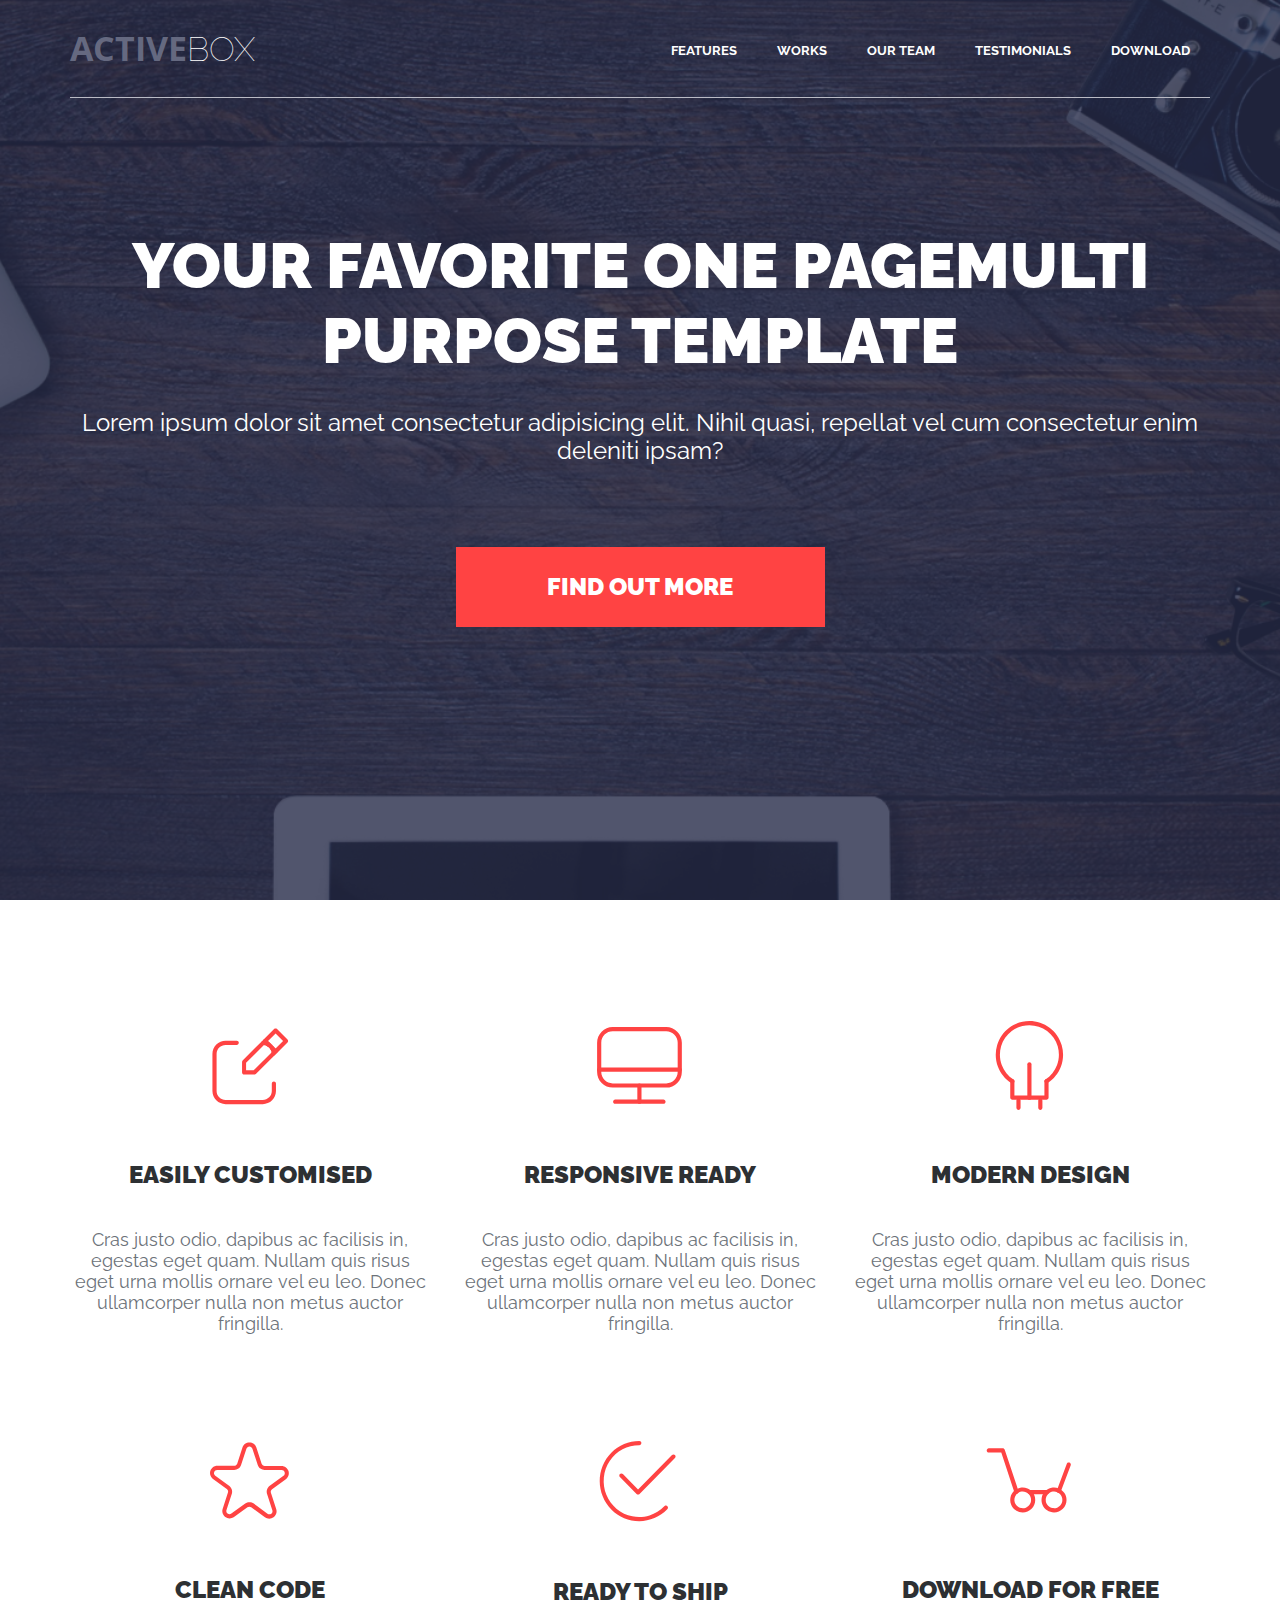
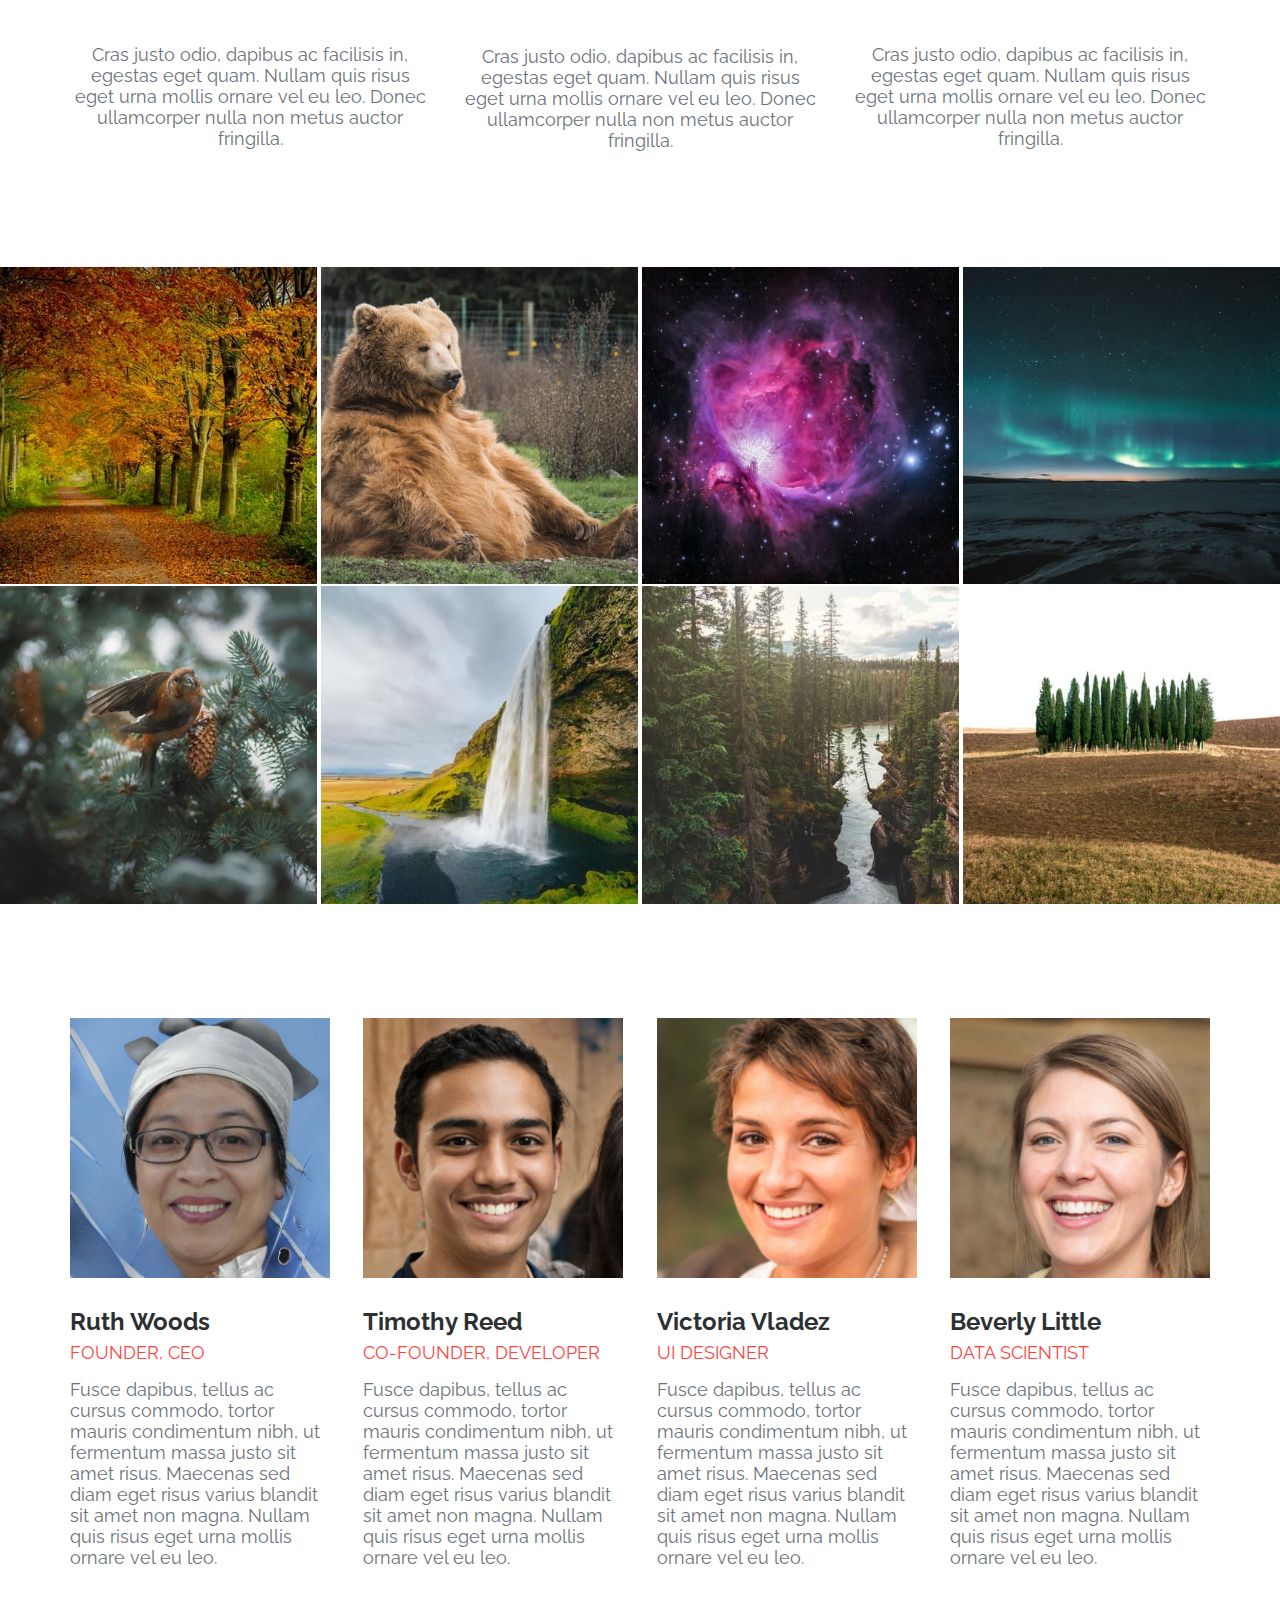
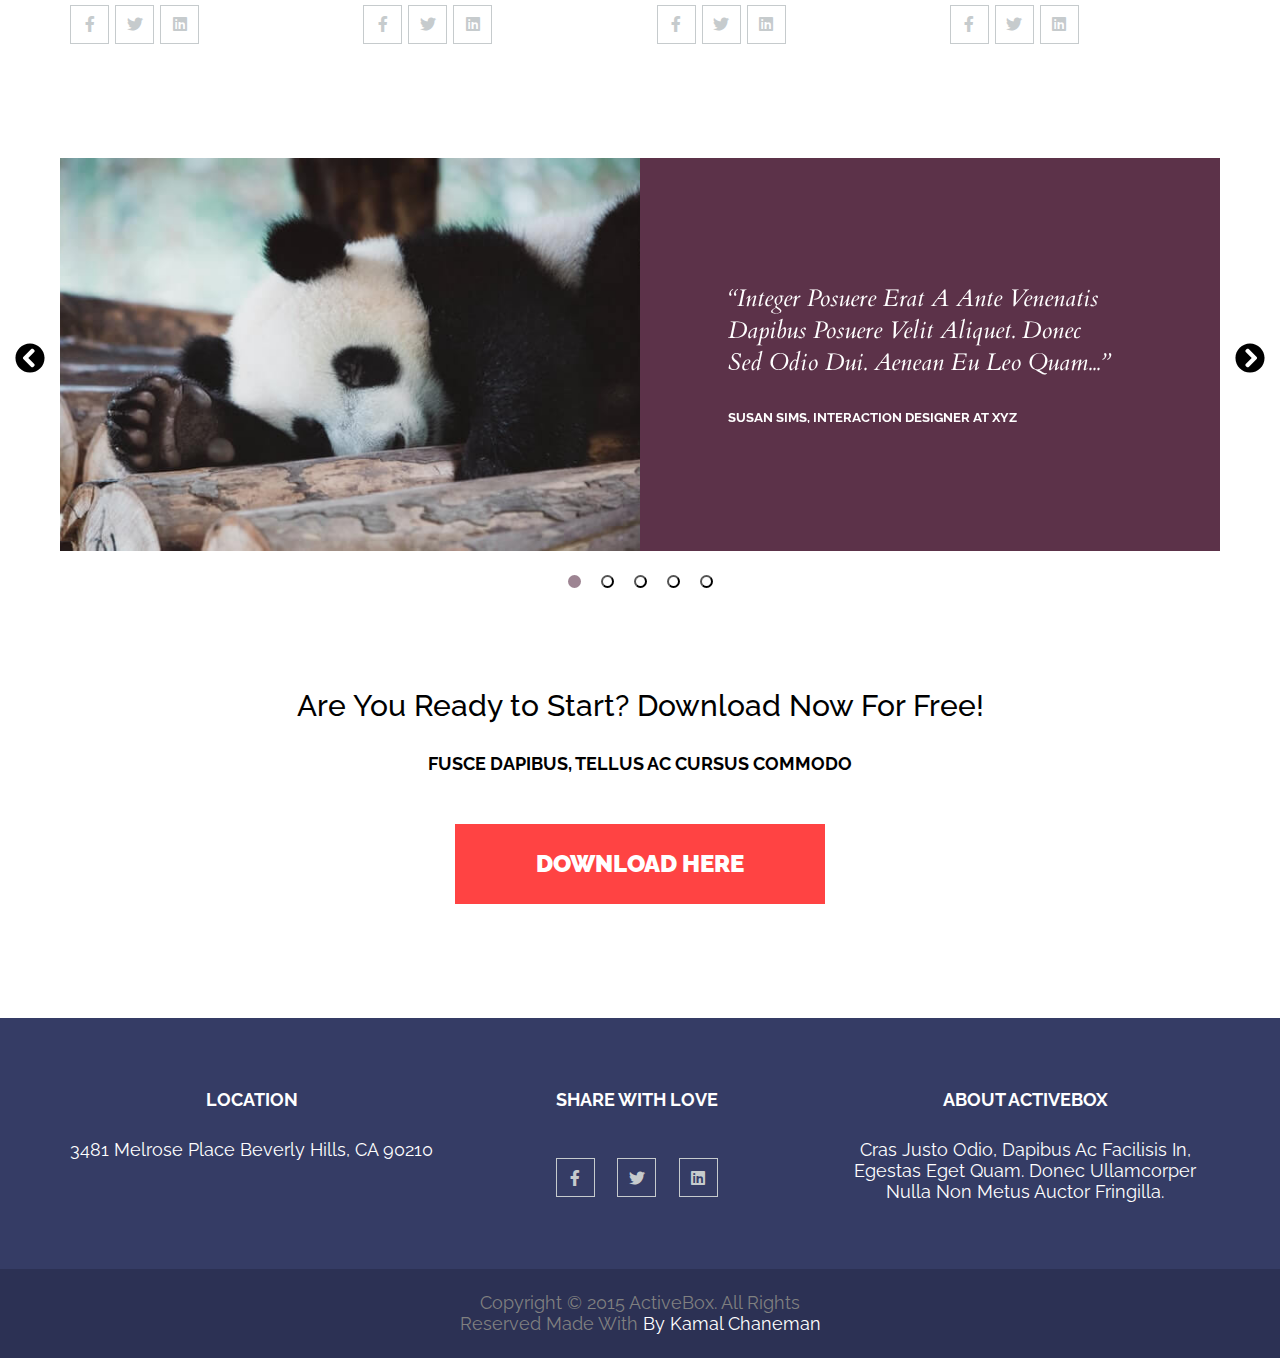
<file: Landing-activebox/index.html>
<!DOCTYPE html>
<html lang="en">
<head>
    <meta charset="UTF-8">
    <meta http-equiv="X-UA-Compatible" content="IE=edge">
    <meta name="viewport" content="width=device-width, initial-scale=1.0">
    <link rel="stylesheet" href="./css/style.css">
    <title>ActiveBox</title>
</head>
<body>
    <header class="header">
        <div class="container">
            <div class="header-menu-wrap">
                <div class="header-logo">
                    <span class="header-logo__item">active</span>
                </div>
                <nav class="header-nav">
                    <ul class="header-menu">
                        <li class="header-menu__item">
                            <a href="#" class="header-menu__item-link">features</a>
                        </li>
                        <li class="header-menu__item">
                            <a href="#" class="header-menu__item-link">works</a>
                        </li>
                        <li class="header-menu__item">
                            <a href="#" class="header-menu__item-link">our team</a>
                        </li>
                        <li class="header-menu__item">
                            <a href="#" class="header-menu__item-link">testimonials</a>
                        </li>
                        <li class="header-menu__item">
                            <a href="#" class="header-menu__item-link">download</a>
                        </li>
                    </ul>
                    <div class="header-menu__burger">
                        <div class="header-menu__burger-line"></div>
                        <div class="header-menu__burger-line"></div>
                        <div class="header-menu__burger-line"></div>
                    </div>
                </nav>
            </div>
            <div class="header-info">
                <h1 class="header-title">Your Favorite One PageMulti Purpose Template</h1>
                <div class="header-description">
                    <p>Lorem ipsum dolor sit amet consectetur adipisicing elit. Nihil quasi, repellat vel cum consectetur enim deleniti ipsam?</p>
                </div>
                <div class="header-link">
                    <a href="#" class="header-link__item">Find Out More</a>
                </div>
            </div>
        </div>
    </header>
    <main>
        <section class="features">
            <div class="container">
                <div class="features-wrap">
                    <div class="features-row">
                        <div class="features-row__item">
                            <div class="feature-item__img">
                                <img class="feature-item__icon" src="img/features-icons/note-icon.svg">
                            </div>
                            <h4 class="feature-item__title">easily customised</h4>
                            <div class="feature-item__description">
                                <p>Cras justo odio, dapibus ac facilisis in, egestas eget quam. Nullam quis risus eget urna mollis ornare vel eu leo. Donec ullamcorper nulla non metus auctor fringilla.</p>
                            </div>
                        </div>
                        <div class="features-row__item">
                            <div class="feature-item__img">
                                <img class="feature-item__icon" src="img/features-icons/desktop-icon.svg">
                            </div>
                            <h4 class="feature-item__title">responsive ready</h4>
                            <div class="feature-item__description">
                                <p>Cras justo odio, dapibus ac facilisis in, egestas eget quam. Nullam quis risus eget urna mollis ornare vel eu leo. Donec ullamcorper nulla non metus auctor fringilla.</p>
                            </div>
                        </div>
                        <div class="features-row__item">
                            <div class="feature-item__img">
                                <img class="feature-item__icon" src="img/features-icons/bulb-icon.svg">
                            </div>
                            <h4 class="feature-item__title">modern design</h4>
                            <div class="feature-item__description">
                                <p>Cras justo odio, dapibus ac facilisis in, egestas eget quam. Nullam quis risus eget urna mollis ornare vel eu leo. Donec ullamcorper nulla non metus auctor fringilla.</p>
                            </div>
                        </div>
                    </div>
                    <div class="features-row">
                        <div class="features-row__item">
                            <div class="feature-item__img">
                                <img class="feature-item__icon" src="img/features-icons/star-icon.svg">
                            </div>
                            <h4 class="feature-item__title">clean code</h4>
                            <div class="feature-item__description">
                                <p>Cras justo odio, dapibus ac facilisis in, egestas eget quam. Nullam quis risus eget urna mollis ornare vel eu leo. Donec ullamcorper nulla non metus auctor fringilla.</p>
                            </div>
                        </div>
                        <div class="features-row__item">
                            <div class="feature-item__img">
                                <img class="feature-item__icon" src="img/features-icons/check-icon.svg">
                            </div>
                            <h4 class="feature-item__title">ready to ship</h4>
                            <div class="feature-item__description">
                                <p>Cras justo odio, dapibus ac facilisis in, egestas eget quam. Nullam quis risus eget urna mollis ornare vel eu leo. Donec ullamcorper nulla non metus auctor fringilla.</p>
                            </div>
                        </div>
                        <div class="features-row__item">
                            <div class="feature-item__img">
                                <img class="feature-item__icon" src="img/features-icons/cart-icon.svg">
                            </div>
                            <h4 class="feature-item__title">download for free</h4>
                            <div class="feature-item__description">
                                <p>Cras justo odio, dapibus ac facilisis in, egestas eget quam. Nullam quis risus eget urna mollis ornare vel eu leo. Donec ullamcorper nulla non metus auctor fringilla.</p>
                            </div>
                        </div>
                    </div>
                </div>
            </div>
        </section>

        <section class="gallery">
            <div class="gallery-wrap">
                
                <div class="gallery-item">
                   <div class="gallery-item__img">
                        <img class="gallery-item__img-item" src="img/gallery-img/work-1.jpg">
                   </div>
                   <div class="gallery-item__mask">
                       <h4 class="gallery-item__mask-title">
                           <a href="#">project name</a>
                        </h4>
                       <p class="gallery-item__mask-description">user interface design</p>
                   </div>
                </div>
                <div class="gallery-item">
                    <div class="gallery-item__img">
                         <img class="gallery-item__img-item" src="img/gallery-img/work-2.jpg">
                    </div>
                    <div class="gallery-item__mask">
                        <h4 class="gallery-item__mask-title">
                            <a href="#">project name</a>
                         </h4>
                        <p class="gallery-item__mask-description">user interface design</p>
                    </div>
                 </div>
                 <div class="gallery-item">
                    <div class="gallery-item__img">
                         <img class="gallery-item__img-item" src="img/gallery-img/work-3.jpg">
                    </div>
                    <div class="gallery-item__mask">
                        <h4 class="gallery-item__mask-title">
                            <a href="#">project name</a>
                         </h4>
                        <p class="gallery-item__mask-description">user interface design</p>
                    </div>
                 </div>
                 <div class="gallery-item">
                    <div class="gallery-item__img">
                         <img class="gallery-item__img-item" src="img/gallery-img/work-4.jpg">
                    </div>
                    <div class="gallery-item__mask">
                        <h4 class="gallery-item__mask-title">
                            <a href="#">project name</a>
                         </h4>
                        <p class="gallery-item__mask-description">user interface design</p>
                    </div>
                 </div>
                 <div class="gallery-item">
                    <div class="gallery-item__img">
                         <img class="gallery-item__img-item" src="img/gallery-img/work-5.jpg">
                    </div>
                    <div class="gallery-item__mask">
                        <h4 class="gallery-item__mask-title">
                            <a href="#">project name</a>
                         </h4>
                        <p class="gallery-item__mask-description">user interface design</p>
                    </div>
                 </div>
                 <div class="gallery-item">
                    <div class="gallery-item__img">
                         <img class="gallery-item__img-item" src="img/gallery-img/work-6.jpg">
                    </div>
                    <div class="gallery-item__mask">
                        <h4 class="gallery-item__mask-title">
                            <a href="#">project name</a>
                         </h4>
                        <p class="gallery-item__mask-description">user interface design</p>
                    </div>
                 </div>
                 <div class="gallery-item">
                    <div class="gallery-item__img">
                         <img class="gallery-item__img-item" src="img/gallery-img/work-7.jpg">
                    </div>
                    <div class="gallery-item__mask">
                        <h4 class="gallery-item__mask-title">
                            <a href="#">project name</a>
                         </h4>
                        <p class="gallery-item__mask-description">user interface design</p>
                    </div>
                 </div>
                 <div class="gallery-item">
                    <div class="gallery-item__img">
                         <img class="gallery-item__img-item" src="img/gallery-img/work-8.jpg">
                    </div>
                    <div class="gallery-item__mask">
                        <h4 class="gallery-item__mask-title">
                            <a href="#">project name</a>
                         </h4>
                        <p class="gallery-item__mask-description">user interface design</p>
                    </div>
                 </div>
            </div>
        </section>

        <section class="team">
            <div class="container">
                <div class="team-persons__wrap">
                    <div class="team-person__card">
                        <div class="person-img">
                            <img class="person-img__avatar" src="img/team-img/avatars/person_1.png">
                        </div>
                        <h5 class="person-name">ruth woods</h5>
                        <div class="person-position">
                            <p>founder, ceo</p>
                        </div>
                        <div class="person-info">
                            <p>Fusce dapibus, tellus ac cursus commodo, tortor mauris condimentum nibh, ut fermentum massa justo sit amet risus. Maecenas sed diam eget risus varius blandit sit amet non magna. Nullam quis risus eget urna mollis ornare vel eu leo.</p>
                        </div>
                        <div class="person__social-networks-wrap">
                            <ul class="social-networks__list">
                                <li class="social-networks__list-item">
                                    <a class="social-network__link" href="#">
                                        <i class="fab fa-facebook-f"></i>
                                    </a>
                                </li>
                                <li class="social-networks__list-item">
                                    <a class="social-network__link" href="#">
                                        <i class="fab fa-twitter"></i>
                                    </a>
                                </li>
                                <li class="social-networks__list-item">
                                    <a class="social-network__link" href="#">
                                        <i class="fab fa-linkedin"></i>
                                    </a>
                                </li>
                            </ul>
                        </div>
                    </div>
                    <div class="team-person__card">
                        <div class="person-img">
                            <img class="person-img__avatar" src="img/team-img/avatars/person_2.png">
                        </div>
                        <h5 class="person-name">timothy reed</h5>
                        <div class="person-position">
                            <p>co-founder, developer</p>
                        </div>
                        <div class="person-info">
                            <p>Fusce dapibus, tellus ac cursus commodo, tortor mauris condimentum nibh, ut fermentum massa justo sit amet risus. Maecenas sed diam eget risus varius blandit sit amet non magna. Nullam quis risus eget urna mollis ornare vel eu leo.</p>
                        </div>
                        <div class="person__social-networks-wrap">
                            <ul class="social-networks__list">
                                <li class="social-networks__list-item">
                                    <a class="social-network__link" href="#">
                                        <i class="fab fa-facebook-f"></i>
                                    </a>
                                </li>
                                <li class="social-networks__list-item">
                                    <a class="social-network__link" href="#">
                                        <i class="fab fa-twitter"></i>
                                    </a>
                                </li>
                                <li class="social-networks__list-item">
                                    <a class="social-network__link" href="#">
                                        <i class="fab fa-linkedin"></i>
                                    </a>
                                </li>
                            </ul>
                        </div>
                    </div>
                    <div class="team-person__card">
                        <div class="person-img">
                            <img class="person-img__avatar" src="img/team-img/avatars/person_3.png">
                        </div>
                        <h5 class="person-name">victoria vladez</h5>
                        <div class="person-position">
                            <p>ui designer</p>
                        </div>
                        <div class="person-info">
                            <p>Fusce dapibus, tellus ac cursus commodo, tortor mauris condimentum nibh, ut fermentum massa justo sit amet risus. Maecenas sed diam eget risus varius blandit sit amet non magna. Nullam quis risus eget urna mollis ornare vel eu leo.</p>
                        </div>
                        <div class="person__social-networks-wrap">
                            <ul class="social-networks__list">
                                <li class="social-networks__list-item">
                                    <a class="social-network__link" href="#">
                                        <i class="fab fa-facebook-f"></i>
                                    </a>
                                </li>
                                <li class="social-networks__list-item">
                                    <a class="social-network__link" href="#">
                                        <i class="fab fa-twitter"></i>
                                    </a>
                                </li>
                                <li class="social-networks__list-item">
                                    <a class="social-network__link" href="#">
                                        <i class="fab fa-linkedin"></i>
                                    </a>
                                </li>
                            </ul>
                        </div>
                    </div>
                    <div class="team-person__card">
                        <div class="person-img">
                            <img class="person-img__avatar" src="img/team-img/avatars/person_4.png">
                        </div>
                        <h5 class="person-name">beverly little</h5>
                        <div class="person-position">
                            <p>data scientist</p>
                        </div>
                        <div class="person-info">
                            <p>Fusce dapibus, tellus ac cursus commodo, tortor mauris condimentum nibh, ut fermentum massa justo sit amet risus. Maecenas sed diam eget risus varius blandit sit amet non magna. Nullam quis risus eget urna mollis ornare vel eu leo.</p>
                        </div>
                        <div class="person__social-networks-wrap">
                            <ul class="social-networks__list">
                                <li class="social-networks__list-item">
                                    <a class="social-network__link" href="#">
                                        <i class="fab fa-facebook-f"></i>
                                    </a>
                                </li>
                                <li class="social-networks__list-item">
                                    <a class="social-network__link" href="#">
                                        <i class="fab fa-twitter"></i>
                                    </a>
                                </li>
                                <li class="social-networks__list-item">
                                    <a class="social-network__link" href="#">
                                        <i class="fab fa-linkedin"></i>
                                    </a>
                                </li>
                            </ul>
                        </div>
                    </div>
                </div>
            </div>
        </section>

        <section class="slider-section">
            <div class="slider">
                <div class="slider__item">
                    <div class="slider__item-img">
                        <img src="./img/slider-img/slide-1.jpg">
                    </div>
                    <div class="slider__item-description">
                        <p>“Integer posuere erat a ante venenatis dapibus posuere velit aliquet. Donec sed odio dui. Aenean eu leo quam...”</p>
                        <span>Susan Sims, Interaction Designer at XYZ</span>
                    </div>
                </div>
                <div class="slider__item">
                    <div class="slider__item-img">
                        <img src="./img/slider-img/slide-2.jpg">
                    </div>
                    <div class="slider__item-description">
                        <p>“Integer posuere erat a ante venenatis dapibus posuere velit aliquet. Donec sed odio dui. Aenean eu leo quam...”</p>
                        <span>Susan Sims, Interaction Designer at XYZ</span>
                    </div>
                </div>
                <div class="slider__item">
                    <div class="slider__item-img">
                        <img src="./img/slider-img/slide-3.jpg">
                    </div>
                    <div class="slider__item-description">
                        <p>“Integer posuere erat a ante venenatis dapibus posuere velit aliquet. Donec sed odio dui. Aenean eu leo quam...”</p>
                        <span>Susan Sims, Interaction Designer at XYZ</span>
                    </div>
                </div>
                <div class="slider__item">
                    <div class="slider__item-img">
                        <img src="./img/slider-img/slide-4.jpg">
                    </div>
                    <div class="slider__item-description">
                        <p>“Integer posuere erat a ante venenatis dapibus posuere velit aliquet. Donec sed odio dui. Aenean eu leo quam...”</p>
                        <span>Susan Sims, Interaction Designer at XYZ</span>
                    </div>
                </div>
                <div class="slider__item">
                    <div class="slider__item-img">
                        <img src="./img/slider-img/slide-5.jpg">
                    </div>
                    <div class="slider__item-description">
                        <p>“Integer posuere erat a ante venenatis dapibus posuere velit aliquet. Donec sed odio dui. Aenean eu leo quam...”</p>
                        <span>Susan Sims, Interaction Designer at XYZ</span>
                    </div>
                </div>
            </div>
            
        </section>

        <section class="download">
            <div class="container">
                <h3 class="download-title">Are You Ready to Start? Download Now For Free!</h3>
                <div class="download-description">
                    <p>fusce dapibus, tellus ac cursus commodo</p>
                </div>
                <div class="download-link">
                    <a class="download-link__item" href="#">download here</a>
                </div>
            </div>
        </section>
    </main>

    <footer class="footer">
        <div class="footer-top">
            <div class="container">
                <div class="footer-info-row">
                    <div class="footer-info-row__item">
                        <div class="footer-info-row__item-title">location</div>
                        <div class="footer-info-row__item-description">
                            <p>3481 Melrose Place Beverly Hills, CA 90210</p>
                        </div>
                    </div>
                    <div class="footer-info-row__item">
                        <div class="footer-info-row__item-title">share with love</div>
                        <div class="footer-info-row__item-social-wrap">
                            <ul class="social-wrap__list">
                                <li class="social-wrap__list-item">
                                    <a class="social-list-item__link">
                                        <i class="fab fa-facebook-f"></i>
                                    </a>
                                </li>
                                <li class="social-wrap__list-item">
                                    <a class="social-list-item__link">
                                        <i class="fab fa-twitter"></i>
                                    </a>
                                </li>
                                <li class="social-wrap__list-item">
                                    <a class="social-list-item__link">
                                        <i class="fab fa-linkedin"></i>
                                    </a>
                                </li>
                            </ul>
                        </div>
                    </div>
                    <div class="footer-info-row__item">
                        <div class="footer-info-row__item-title">about ActiveBox</div>
                        <div class="footer-info-row__item-description">
                            <p>Cras justo odio, dapibus ac facilisis in, egestas eget quam. Donec ullamcorper nulla non metus auctor fringilla.</p>
                        </div>
                    </div>
                </div>
            </div>
        </div>

        <div class="footer-bottom">
            <div class="container">
                <div class="footer-copyright-row">
                    <div class="copyright-row-1">
                        <p>Copyright © 2015 ActiveBox. All Rights</p>
                    </div>
                    <div class="copyright-row-2">
                        <p>Reserved Made with
                        <span class="copyright-row-2__person">by Kamal Chaneman</span> </p>
                    </div>
                    
                </div>
            </div>
        </div>

    </footer>

    <script src="https://code.jquery.com/jquery-3.6.0.min.js"></script>
    <script src="src/js/slick.min.js"></script>
    <script src="src/js/script.js"></script>
</body>
</html>
</file>
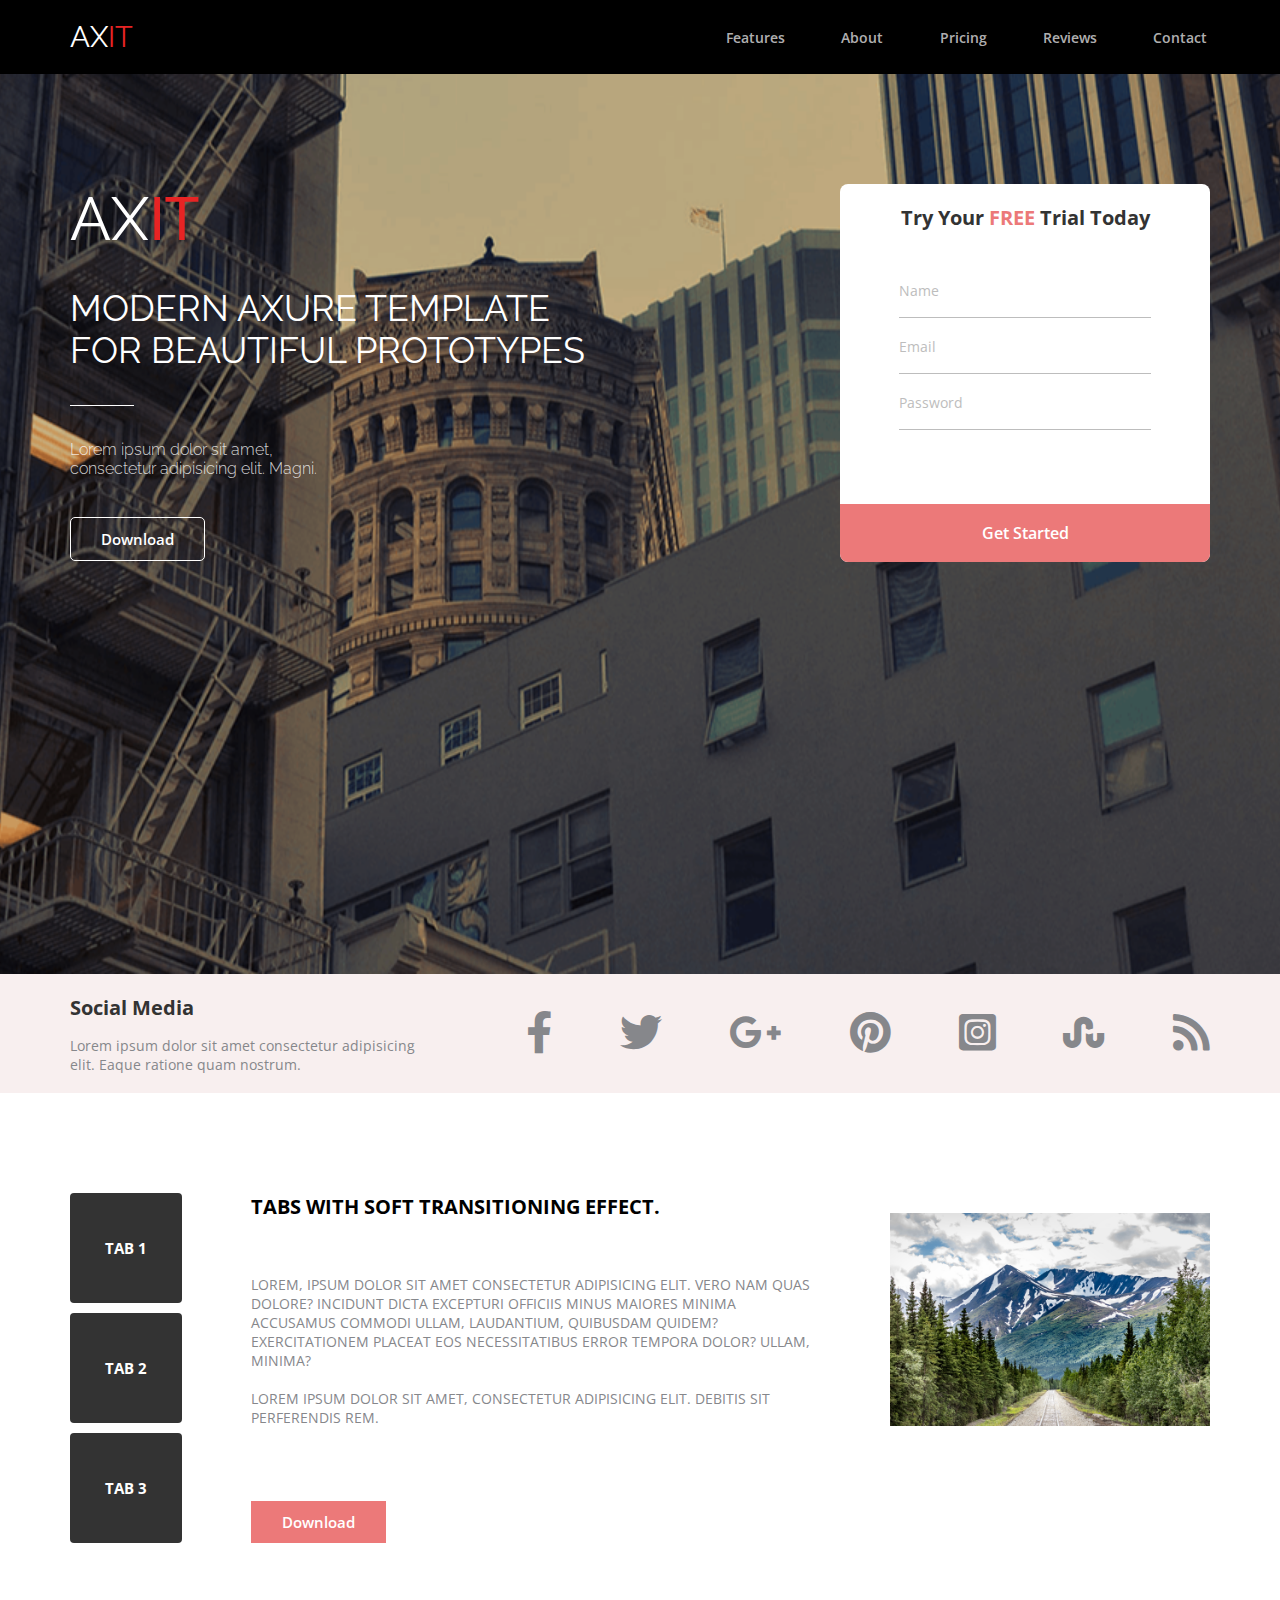
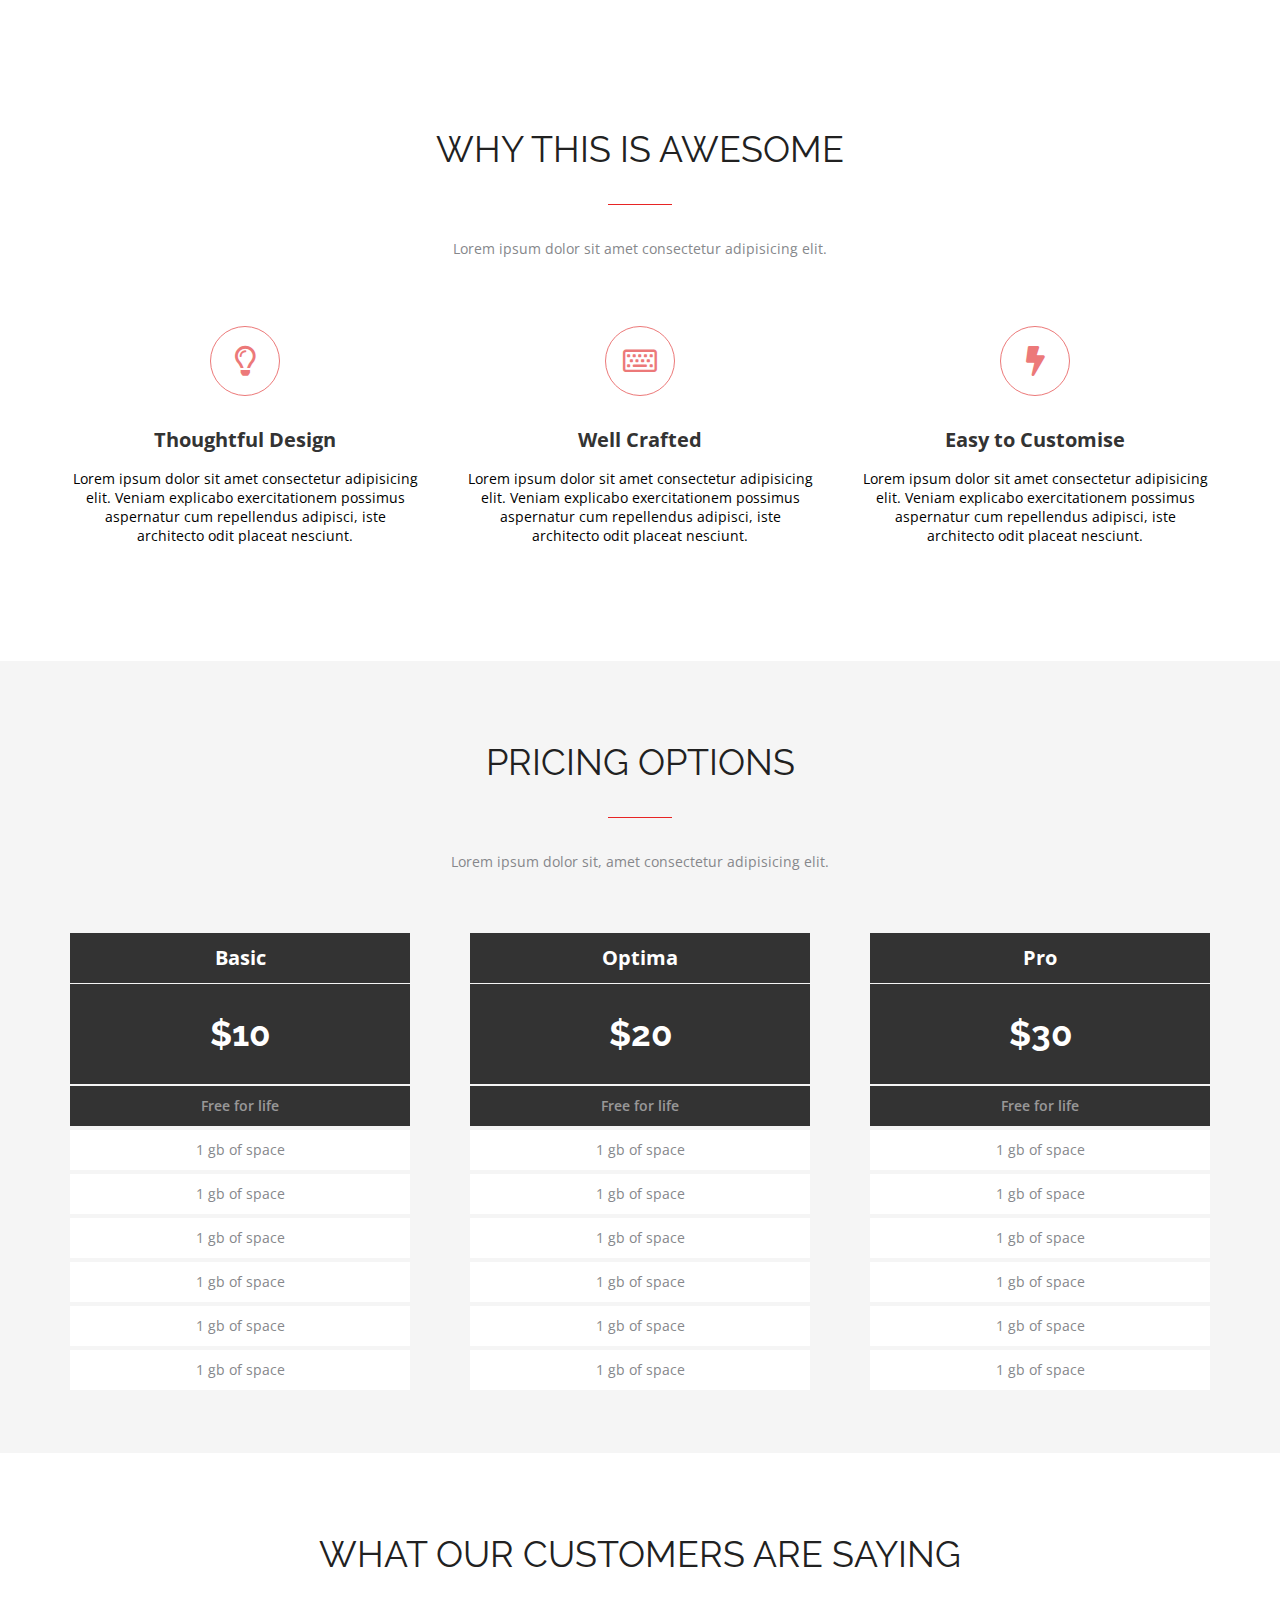
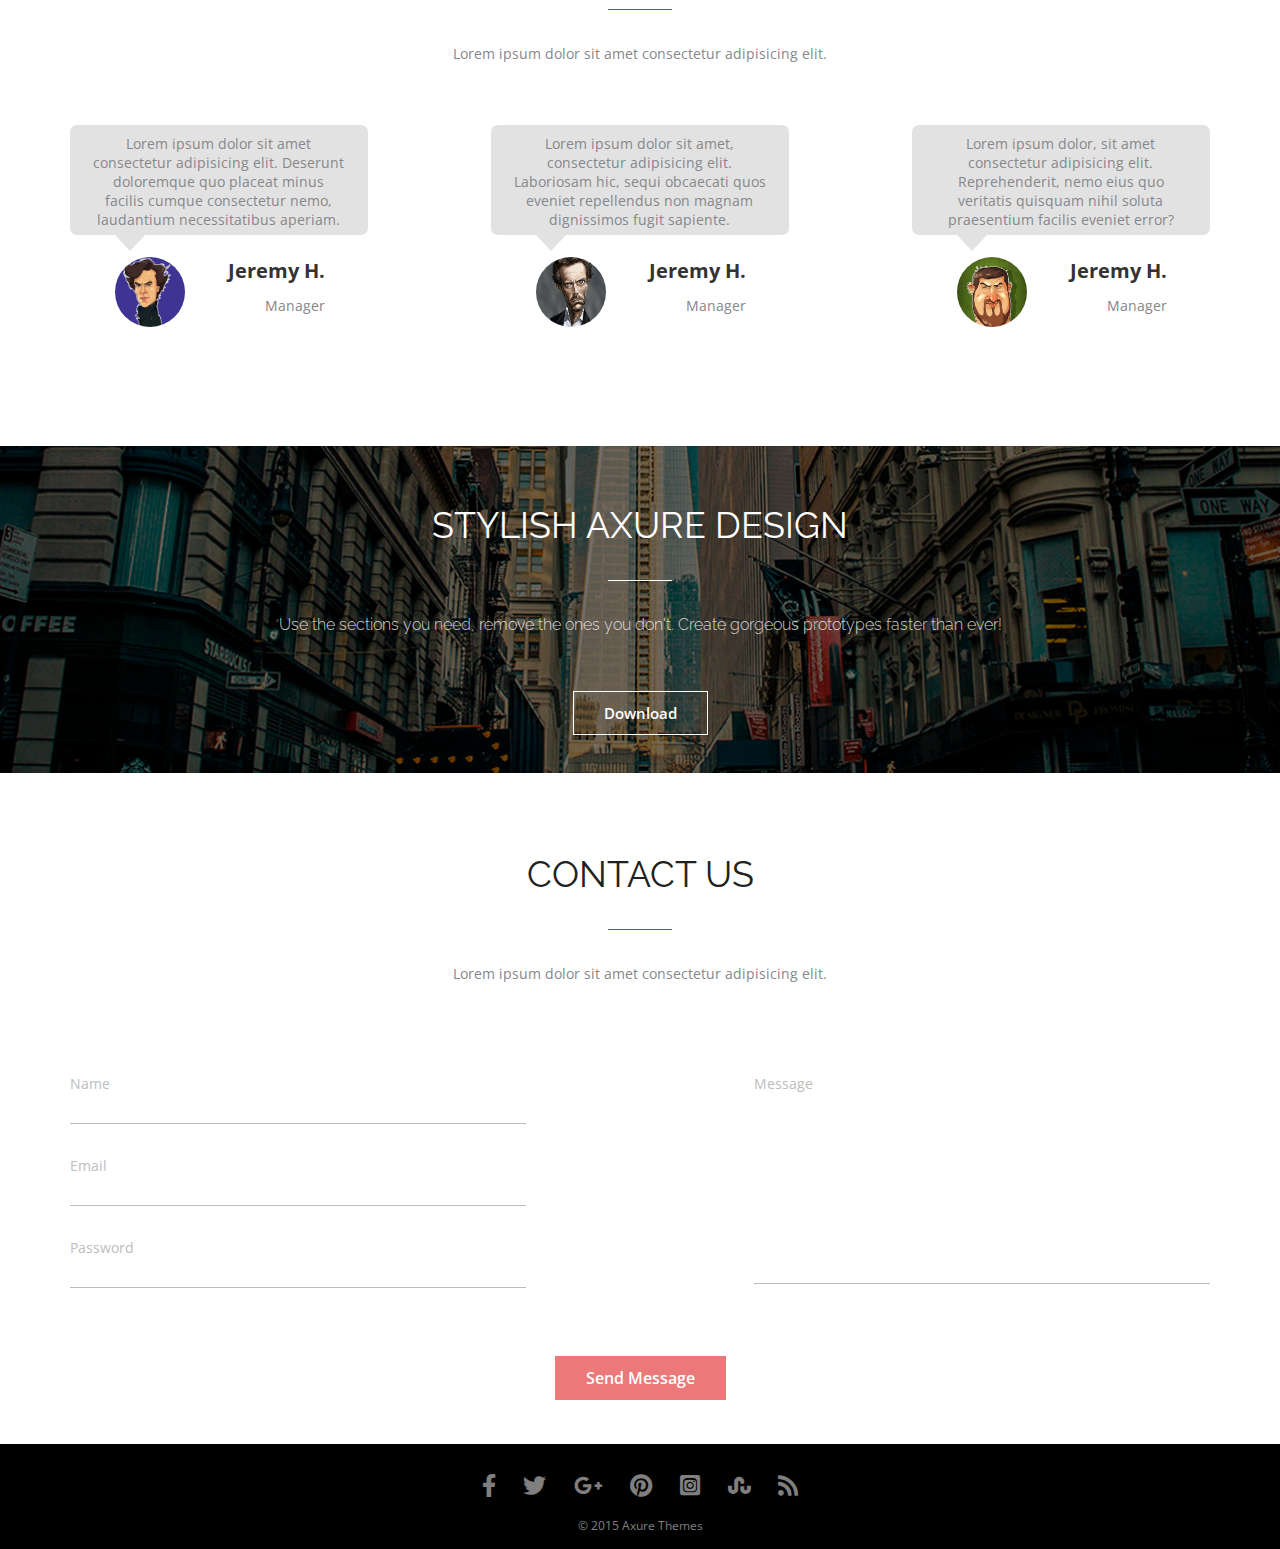
<file: Landing-main/index.html>
<!DOCTYPE html>
<html lang="en">
<head>
    <meta charset="UTF-8">
    <meta http-equiv="X-UA-Compatible" content="IE=edge">
    <meta name="viewport" content="width=device-width, initial-scale=1.0">
    <link rel="stylesheet" href="./css/style.css">
    <title>Lending</title>
</head>
<body>

    <header class="header">
        <div class="container">
            <div class="header-wrap">
                <div class="header-logo">
                    <span class="header-logo__item">ax</span>
                </div>
                <nav class="header-menu-wrap">
                    <ul class="header-menu">
                         <li class="header-menu__item">
                            <a href="#" class="header-menu__item-link" >features</a>
                        </li>
                        <li class="header-menu__item">
                            <a href="#" class="header-menu__item-link">about</a>
                        </li>
                        <li class="header-menu__item">
                            <a href="#" class="header-menu__item-link">pricing</a>
                        </li>
                        <li class="header-menu__item">
                            <a href="#" class="header-menu__item-link">reviews</a>
                        </li>
                        <li class="header-menu__item">
                            <a href="#" class="header-menu__item-link">contact</a>
                        </li>
                    </ul>                
                    <div class="header-menu__burger">
                        <div class="burger-line"></div>
                        <div class="burger-line"></div>
                        <div class="burger-line"></div>
                    </div>
                </nav>
            </div>

        </div>
    </header>

    <main class="main">

        <section class="first-screen">
            <div class="container">
                <div class="first-screen-wrap">
                    <div class="first-screen-info">
                        <div class="first-screen__logo">
                            <span class="first-screen-logo__item">ax</span>
                        </div>
                        <h2 class="first-screen__title">modern axure template for beautiful prototypes</h2>
                        <div class="first-screen__description">
                            <p>Lorem ipsum dolor sit amet, consectetur adipisicing elit. Magni.</p>
                        </div>
                        <div class="first-screen__link">
                            <a href="#" class="first-screen-link__item">Download</a>
                        </div>
                    </div>
                
                    <form class="first-screen-form" name="tryYourTrial">
                        <div class="form-content">
                            <h4 class="form-content__title">try your
                                <span class="form-content__title-item">free</span>
                            trial today
                            </h4>
                        
                            <div class="first-screen-form-content__item">
                                <label class="form-item__label">name</label>
                                <input class="form-item__input" type="text" id="userName" name="userName" required>
                            </div>
                            <div class="first-screen-form-content__item">
                                <label class="form-item__label">email</label>
                                <input class="form-item__input" type="email" id="userEmail" name="userEmail" required>
                            </div>
                            <div class="first-screen-form-content__item">
                                <label class="form-item__label">password</label>
                                <input class="form-item__input" type="password" id="userPassword" name="userPassword" required>
                            </div>
                        </div>
                        <button class="form-button" type="submit">get started</button>
                    </form>
                </div>
            </div>
        </section>

        <section class="social">
            <div class="container">
                <div class="social-wrap">
                    <div class="social-info">
                        <h2 class="social-title">social media</h2>
                        <div class="social-description">
                            <p>Lorem ipsum dolor sit amet consectetur adipisicing elit. Eaque ratione quam nostrum.</p>
                        </div>
                    </div>

                    <div class="social-icons-wrap">
                        <ul class="social-icons-list">
                            <li class="social-icons__link">
                                <a class="social-icon__link-item" href="#">
                                    <i class="fab fa-facebook-f"></i>
                                </a>
                            </li>
                            <li class="social-icons__link">
                                <a class="social-icon__link-item" href="#">
                                    <i class="fab fa-twitter"></i>
                                </a>
                            </li>
                            <li class="social-icons__link">
                                <a class="social-icon__link-item" href="#">
                                    <i class="fab fa-google-plus-g"></i>
                                </a>
                            </li>
                            <li class="social-icons__link">
                                <a class="social-icon__link-item" href="#">
                                    <i class="fab fa-pinterest"></i>
                                </a>
                            </li>
                            <li class="social-icons__link">
                                <a class="social-icon__link-item" href="#">
                                    <i class="fab fa-instagram-square"></i>
                                </a>
                            </li>
                            <li class="social-icons__link">
                                <a class="social-icon__link-item" href="#">
                                    <i class="fab fa-stumbleupon"></i>
                                </a>
                            </li>
                            <li class="social-icons__link">
                                <a class="social-icon__link-item" href="#">
                                    <i class="fas fa-rss"></i>
                                </a>
                        </ul>
                    </div>
                </div>

            </div>
        </section>

        <section class="tabs">
            <div class="container">
                <div class="tabs-content-wrap">
                    <div class="tabs-column">
                        <div class="tabs-column__item">tab 1</div>
                        <div class="tabs-column__item">tab 2</div>
                        <div class="tabs-column__item">tab 3</div>
                    </div>
                    <div class="tabs-info">
                        <h3 class="tabs-info-title">Tabs with soft transitioning effect.</h3>
                        <div class="tabs-info-description">
                            <p>Lorem, ipsum dolor sit amet consectetur adipisicing elit. Vero nam quas dolore? Incidunt dicta excepturi officiis minus maiores minima accusamus commodi ullam, laudantium, quibusdam quidem? Exercitationem placeat eos necessitatibus error tempora dolor? Ullam, minima?</p>
                            <p>Lorem ipsum dolor sit amet, consectetur adipisicing elit. Debitis sit perferendis rem.</p>
                        </div>
                        <div class="tabs-info-link">
                            <a href="#" class="tabs-info-link__item">download</a>
                        </div>
                    </div>


                    <div class="tabs-img">
                            <img class="tabs-img__picture" src="img/tabs-img/tabs-picture.jpg">
                    </div>
                </div>
            </div>
        </section>
        
        <section class="awesome">
            <div class="container">
                <h2 class="awesome-title">why this is awesome</h2>
                <div class="awesome-description">
                    <p>
                        Lorem ipsum dolor sit amet consectetur adipisicing elit.
                    </p>
                </div>

                <div class="awesome-wrap">

                    <div class="awesome-item">
                            <div class="awesome-item-img">
                                <i class="far fa-lightbulb"></i>
                            </div>
                            <h3 class="awesome-item-title">Thoughtful Design</h3>
                            <div class="awesome-item-text">
                                <p>
                                Lorem ipsum dolor sit amet consectetur adipisicing elit. Veniam explicabo exercitationem possimus aspernatur cum repellendus adipisci, iste architecto odit placeat nesciunt.
                                </p>
                            </div>
                    </div>

                    <div class="awesome-item">
                            <div class="awesome-item-img">
                                <i class="far fa-keyboard"></i>
                            </div>
                            <h3 class="awesome-item-title">Well Crafted</h3>
                            <div class="awesome-item-text">
                                <p>
                                Lorem ipsum dolor sit amet consectetur adipisicing elit. Veniam explicabo exercitationem possimus aspernatur cum repellendus adipisci, iste architecto odit placeat nesciunt.
                                </p>
                            </div>
                    </div>
                        

                    <div class="awesome-item">
                        <div class="awesome-item-img">
                            <i class="fas fa-bolt"></i>
                        </div>
                        <h3 class="awesome-item-title">Easy to Customise</h3>
                        <div class="awesome-item-text">
                            <p>
                                Lorem ipsum dolor sit amet consectetur adipisicing elit. Veniam explicabo exercitationem possimus aspernatur cum repellendus adipisci, iste architecto odit placeat nesciunt.
                            </p>
                        </div>
                    </div>
                    
                            

                </div>
        </section>

        <section class="pricing">
            <div class="container">
                <h2 class="pricing-title">pricing options</h2>
                <div class="pricing-description">
                    <p>
                        Lorem ipsum dolor sit, amet consectetur adipisicing elit.
                    </p>
                </div>

                <div class="pricing-wrap">
                    <ul class="pricing-card">
                        <li class="pricing-card__item-tariff">Basic</li>
                        <li class="pricing-card__item-cost">$10</li>
                        <li class="pricing-card__item-description">Free for life</li>
                        <li class="pricing-card__item">1 gb of space</li>
                        <li class="pricing-card__item">1 gb of space</li>
                        <li class="pricing-card__item">1 gb of space</li>
                        <li class="pricing-card__item">1 gb of space</li>
                        <li class="pricing-card__item">1 gb of space</li>
                        <li class="pricing-card__item">1 gb of space</li>
                    </ul>
                    <ul class="pricing-card">
                        <li class="pricing-card__item-tariff">Optima</li>
                        <li class="pricing-card__item-cost">$20</li>
                        <li class="pricing-card__item-description">Free for life</li>
                        <li class="pricing-card__item">1 gb of space</li>
                        <li class="pricing-card__item">1 gb of space</li>
                        <li class="pricing-card__item">1 gb of space</li>
                        <li class="pricing-card__item">1 gb of space</li>
                        <li class="pricing-card__item">1 gb of space</li>
                        <li class="pricing-card__item">1 gb of space</li>
                    </ul>
                    <ul class="pricing-card">
                        <li class="pricing-card__item-tariff">Pro</li>
                        <li class="pricing-card__item-cost">$30</li>
                        <li class="pricing-card__item-description">Free for life</li>
                        <li class="pricing-card__item">1 gb of space</li>
                        <li class="pricing-card__item">1 gb of space</li>
                        <li class="pricing-card__item">1 gb of space</li>
                        <li class="pricing-card__item">1 gb of space</li>
                        <li class="pricing-card__item">1 gb of space</li>
                        <li class="pricing-card__item">1 gb of space</li>
                        <li class="pricing-card__item"></li>
                    </ul>
            </div>
        </section>

        <section class="customers">
            <div class="container">
                <h2 class="customers-title">what our customers are saying</h2>
                <div class="customers-description">
                    <p>
                        Lorem ipsum dolor sit amet consectetur adipisicing elit.
                    </p>
                </div>

                <div class="customers-wrap">
                    <div class="customers-item">
                        <div class="customer-item__text">
                            <p>Lorem ipsum dolor sit amet consectetur adipisicing elit. Deserunt doloremque quo placeat minus facilis cumque consectetur nemo, laudantium necessitatibus aperiam.</p>
                        </div>
                        <div class="customers-item__person">
                            <div class="customers-item__img">
                                <img class="customers-item__photo" src="img/customers-icons/customer-1.jpg">
                            </div>
                            <div class="customers-item__position">
                                <span class="name">Jeremy H.</span>
                                <span class="position">Manager</span>
                            </div>
                        </div>
                    </div>

                    <div class="customers-item">
                        <div class="customer-item__text">
                            <p>Lorem ipsum dolor sit amet, consectetur adipisicing elit. Laboriosam hic, sequi obcaecati quos eveniet repellendus non magnam dignissimos fugit sapiente.</p>
                        </div>
                        <div class="customers-item__person">
                            <div class="customers-item__img">
                                <img class="customers-item__photo" src="img/customers-icons/customer-2.jpg">
                            </div>
                            <div class="customers-item__position">
                                <span class="name">Jeremy H.</span>
                                <span class="position">Manager</span>
                            </div>
                        </div>
                    </div>

                    <div class="customers-item">
                        <div class="customer-item__text">
                            <p>Lorem ipsum dolor, sit amet consectetur adipisicing elit. Reprehenderit, nemo eius quo veritatis quisquam nihil soluta praesentium facilis eveniet error?</p>
                        </div>
                        <div class="customers-item__person">
                            <div class="customers-item__img">
                                <img class="customers-item__photo" src="img/customers-icons/customer-3.jpg">
                            </div>
                            <div class="customers-item__position">
                                <span class="name">Jeremy H.</span>
                                <span class="position">Manager</span>
                            </div>
                        </div>
                    </div>

                </div>

            </div>
        </section>

        <section class="axure">
            <div class="container">
                <h2 class="axure-title">stylish axure design</h2>
                <div class="axure-description">
                    <p>
                        Use the sections you need, remove the ones you don't. Create gorgeous prototypes faster than ever!
                    </p>
                </div>
                <div class="axure-link">
                    <a href="#" class="axure-link__item">Download</a>
                </div>
            </div>

        </section>

        <section class="contact">
            <div class="container">
                <div class="contact-info">
                    <h2 class="contact-title">contact us</h2>
                    <div class="contact-description">
                        <p>Lorem ipsum dolor sit amet consectetur adipisicing elit.</p>
                    </div>
                </div>
                <form class="contact-form">
                    <div class="contact-form-content">
                        <div class="form-content-left">
                            <div class="form-content__item">
                                <label class="form-content__label">name</label>
                                <input class="form-content__input" type="text">
                            </div>
                            <div class="form-content__item">
                                <label class="form-content__label">email</label>
                                <input class="form-content__input" type="email">
                            </div>
                            <div class="form-content__item">
                                <label class="form-content__label">password</label>
                                <input class="form-content__input" type="password">
                            </div>
                        </div>
                        <div class="form-content-right">
                            <div class="form-content__item">
                                <label class="form-content__label">message</label>
                                <textarea class="form-content__textarea"></textarea>
                            </div>
                        </div>
                     </div>
                    <button class="contact-button">send message</button>
                </form>
            </div>
        </section>

    </main>

    <footer class="footer">
        <div class="container">
            <div class="footer-wpap">
                <div class="footer-social-icons-wrap">
                    <ul class="footer-social-icons">
                        <li class="footer-social-icon__item">
                            <a class="footer-social-con__item-link" href="#">
                                <i class="fab fa-facebook-f"></i>
                            </a>
                        </li>
                        <li class="footer-social-icon__item">
                            <a class="footer-social-con__item-link" href="#">
                                <i class="fab fa-twitter"></i>
                            </a>
                        </li>
                        <li class="footer-social-icon__item">
                            <a class="footer-social-con__item-link" href="#">
                                <i class="fab fa-google-plus-g"></i>
                            </a>
                        </li>
                        <li class="footer-social-icon__item">
                            <a class="footer-social-con__item-link" href="#">
                                <i class="fab fa-pinterest"></i>
                            </a>
                        </li>
                        <li class="footer-social-icon__item">
                            <a class="footer-social-con__item-link" href="#">
                                <i class="fab fa-instagram-square"></i>
                            </a>
                        </li>
                        <li class="footer-social-icon__item">
                            <a class="footer-social-con__item-link" href="#">
                                <i class="fab fa-stumbleupon"></i>
                            </a>
                        </li>
                        <li class="footer-social-icon__item">
                            <a class="footer-social-con__item-link" href="#">
                                <i class="fas fa-rss"></i>
                            </a>
                        </li>
                    </ul>
                </div>
                <div class="footer-copyright">
                    <p>© 2015 axure themes</p>
                </div>
            </div>
        </div>
    </footer>

</body>
</html>
</file>
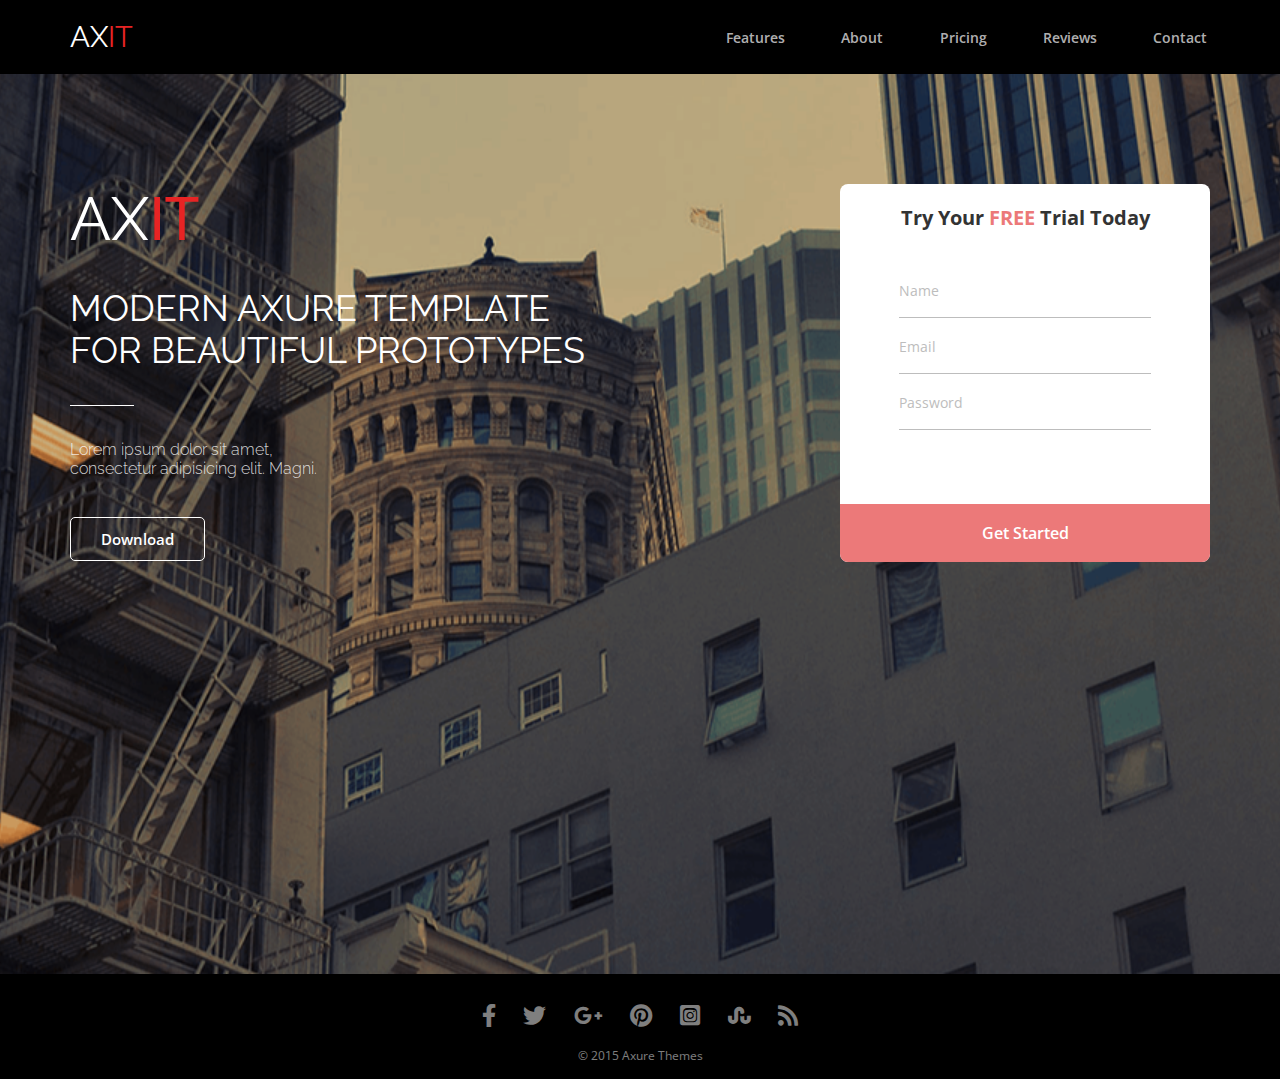
<file: Landing-main/index2.html>
<!DOCTYPE html>
<html lang="en">
<head>
    <meta charset="UTF-8">
    <meta http-equiv="X-UA-Compatible" content="IE=edge">
    <meta name="viewport" content="width=device-width, initial-scale=1.0">
    <link rel="stylesheet" href="./css/style.css">
    <title>Lending</title>
</head>
<body>

    <header class="header">
        <div class="container">
            <div class="header-wrap">
                <div class="header-logo">
                    <span class="header-logo__item">ax</span>
                </div>
                <nav class="header-menu-wrap">
                    <ul class="header-menu">
                         <li class="header-menu__item">
                            <a href="#" class="header-menu__item-link" >features</a>
                        </li>
                        <li class="header-menu__item">
                            <a href="#" class="header-menu__item-link">about</a>
                        </li>
                        <li class="header-menu__item">
                            <a href="#" class="header-menu__item-link">pricing</a>
                        </li>
                        <li class="header-menu__item">
                            <a href="#" class="header-menu__item-link">reviews</a>
                        </li>
                        <li class="header-menu__item">
                            <a href="#" class="header-menu__item-link">contact</a>
                        </li>
                    </ul>                
                    <div class="header-menu__burger">
                        <div class="burger-line"></div>
                        <div class="burger-line"></div>
                        <div class="burger-line"></div>
                    </div>
                </nav>
            </div>

        </div>
    </header>

    <main class="main" >

        <section class="first-screen">
            <div class="container">
                <div class="first-screen-wrap">
                    <div class="first-screen-info">
                        <div class="first-screen__logo">
                            <span class="first-screen-logo__item">ax</span>
                        </div>
                        <h2 class="first-screen__title">modern axure template for beautiful prototypes</h2>
                        <div class="first-screen__description">
                            <p>Lorem ipsum dolor sit amet, consectetur adipisicing elit. Magni.</p>
                        </div>
                        <div class="first-screen__link">
                            <a href="#" class="first-screen-link__item">Download</a>
                        </div>
                    </div>
                
                    <form class="first-screen-form" name="tryYourTrial">
                        <div class="form-content">
                            <h4 class="form-content__title">try your
                                <span class="form-content__title-item">free</span>
                            trial today
                            </h4>
                        
                            <div class="first-screen-form-content__item">
                                <label class="form-item__label">name</label>
                                <input class="form-item__input" type="text" id="userName" name="userName" required>
                            </div>
                            <div class="first-screen-form-content__item">
                                <label class="form-item__label">email</label>
                                <input class="form-item__input" type="email" id="userEmail" name="userEmail" required>
                            </div>
                            <div class="first-screen-form-content__item">
                                <label class="form-item__label">password</label>
                                <input class="form-item__input" type="password" id="userPassword" name="userPassword" required>
                            </div>
                        </div>
                        <button class="form-button" type="submit">get started</button>
                    </form>
                </div>
            </div>
        </section>

    </main>

    <footer class="footer">
        <div class="container">
            <div class="footer-wpap">
                <div class="footer-social-icons-wrap">
                    <ul class="footer-social-icons">
                        <li class="footer-social-icon__item">
                            <a class="footer-social-con__item-link" href="#">
                                <i class="fab fa-facebook-f"></i>
                            </a>
                        </li>
                        <li class="footer-social-icon__item">
                            <a class="footer-social-con__item-link" href="#">
                                <i class="fab fa-twitter"></i>
                            </a>
                        </li>
                        <li class="footer-social-icon__item">
                            <a class="footer-social-con__item-link" href="#">
                                <i class="fab fa-google-plus-g"></i>
                            </a>
                        </li>
                        <li class="footer-social-icon__item">
                            <a class="footer-social-con__item-link" href="#">
                                <i class="fab fa-pinterest"></i>
                            </a>
                        </li>
                        <li class="footer-social-icon__item">
                            <a class="footer-social-con__item-link" href="#">
                                <i class="fab fa-instagram-square"></i>
                            </a>
                        </li>
                        <li class="footer-social-icon__item">
                            <a class="footer-social-con__item-link" href="#">
                                <i class="fab fa-stumbleupon"></i>
                            </a>
                        </li>
                        <li class="footer-social-icon__item">
                            <a class="footer-social-con__item-link" href="#">
                                <i class="fas fa-rss"></i>
                            </a>
                        </li>
                    </ul>
                </div>
                <div class="footer-copyright">
                    <p>© 2015 axure themes</p>
                </div>
            </div>
        </div>
    </footer>

</body>
</html>
</file>
<file: Landing-activebox/css/style.css>
@charset "UTF-8";
@import url("https://fonts.googleapis.com/css2?family=Cardo:ital,wght@0,400;0,700;1,400&family=Open+Sans:ital,wght@0,300;0,400;0,500;0,600;0,700;0,800;1,300;1,400;1,500;1,600;1,700;1,800&family=Raleway:ital,wght@0,100;0,200;0,300;0,400;0,500;0,600;0,700;0,800;0,900;1,100;1,200;1,300;1,400;1,500;1,600;1,700;1,800;1,900&display=swap");
@import url("https://cdnjs.cloudflare.com/ajax/libs/font-awesome/5.15.4/css/all.min.css");
.header {
  padding: 36px 0 120px;
  background: url("../img/bg/header-bg.png");
  background-repeat: no-repeat;
  background-position: center;
  background-size: cover;
  position: relative;
  min-height: 100vh;
}
@media (max-width: 820px) {
  .header {
    padding-bottom: 100px;
  }
}
@media (max-width: 620px) {
  .header {
    padding-bottom: 82px;
  }
}
@media (max-width: 450px) {
  .header {
    padding-bottom: 72px;
  }
}
.header::after {
  content: "";
  width: 100%;
  height: 100%;
  display: block;
  position: absolute;
  top: 0;
  left: 0;
  background: #252b49;
  z-index: 1;
  opacity: 0.8;
}
.header-menu-wrap {
  display: -webkit-box;
  display: -ms-flexbox;
  display: flex;
  -webkit-box-pack: justify;
      -ms-flex-pack: justify;
          justify-content: space-between;
  -webkit-box-align: center;
      -ms-flex-align: center;
          align-items: center;
  padding-bottom: 34px;
  border-bottom: 1px solid #BABBC5;
}
@media (max-width: 450px) {
  .header-menu-wrap {
    border-bottom: transparent;
  }
}
.header-menu-wrap .header-logo {
  display: -webkit-box;
  display: -ms-flexbox;
  display: flex;
}
.header-menu-wrap .header-logo__item {
  font-family: "Open Sans";
  text-transform: uppercase;
  font-weight: 700;
  font-size: 2.125rem;
  line-height: 25px;
  color: #656980;
}
.header-menu-wrap .header-logo::after {
  content: "box";
  font-family: "Raleway";
  text-transform: uppercase;
  font-weight: 100;
  font-size: 2.125rem;
  line-height: 27px;
  color: #FFFFFF;
}
.header-menu-wrap .header-menu {
  display: -webkit-box;
  display: -ms-flexbox;
  display: flex;
  -ms-flex-pack: distribute;
      justify-content: space-around;
}
@media (max-width: 800px) {
  .header-menu-wrap .header-menu {
    display: none;
  }
}
.header-menu-wrap .header-menu__item:hover {
  cursor: pointer;
}
.header-menu-wrap .header-menu__item-link {
  font-family: "Raleway";
  font-weight: bold;
  font-size: 0.8125rem;
  line-height: 15px;
  text-transform: uppercase;
  color: #FFFFFF;
  padding: 0 20px 36px;
}
@media (max-width: 1024px) {
  .header-menu-wrap .header-menu__item-link {
    padding: 0 15px 36px;
  }
}
.header-menu-wrap .header-menu__item-link:hover {
  border-bottom: 3px solid #BABBC5;
}
.header-menu-wrap .header-menu__item-link:active {
  color: #E71414;
  border-bottom: 3px solid #E71414;
}
.header-menu-wrap .header-menu__burger {
  display: none;
  width: 28px;
  height: 24px;
  cursor: pointer;
}
@media (max-width: 800px) {
  .header-menu-wrap .header-menu__burger {
    display: block;
  }
}
.header-menu-wrap .header-menu__burger-line {
  border-bottom: 2px solid rgba(255, 255, 255, 0.7);
  margin-bottom: 6px;
}
.header-info {
  margin-top: 130px;
}
@media (max-width: 720px) {
  .header-info {
    margin-top: 100px;
  }
}
@media (max-width: 500px) {
  .header-info {
    margin-top: 85px;
  }
}
@media (max-width: 450px) {
  .header-info {
    margin-top: 45px;
  }
}
.header-info .header-title {
  font-family: "Raleway";
  font-weight: 900;
  font-size: 4rem;
  line-height: 75px;
  text-align: center;
  text-transform: uppercase;
  color: #FFFFFF;
  margin-bottom: 31px;
}
@media (max-width: 1024px) {
  .header-info .header-title {
    line-height: 56px;
    font-size: 3rem;
  }
}
@media (max-width: 400px) {
  .header-info .header-title {
    line-height: 42px;
    font-size: 2.5rem;
  }
}
.header-info .header-description {
  font-family: "Raleway";
  font-size: 1.5rem;
  line-height: 28px;
  text-align: center;
  color: #FFFFFF;
  margin-bottom: 82px;
}
@media (max-width: 1024px) {
  .header-info .header-description {
    line-height: 21px;
    font-size: 1.125rem;
  }
}
@media (max-width: 400px) {
  .header-info .header-description {
    line-height: 16px;
    font-size: 0.875rem;
    margin-bottom: 55px;
  }
}
.header-info .header-link {
  max-width: 369px;
  padding: 26px 11px;
  text-align: center;
  cursor: pointer;
  background-color: #FF4343;
  margin: auto;
}
@media (max-width: 1024px) {
  .header-info .header-link {
    max-width: 314px;
    padding: 25px 11px;
  }
}
@media (max-width: 450px) {
  .header-info .header-link {
    max-width: 290px;
    padding: 17px 10px;
  }
}
@media (max-width: 360px) {
  .header-info .header-link {
    max-width: 260px;
    padding: 13px 10px;
  }
}
.header-info .header-link__item {
  color: #FFFFFF;
  font-family: "Raleway";
  font-weight: 900;
  font-size: 1.5rem;
  line-height: 28px;
  text-align: center;
  text-transform: uppercase;
}
.header-info .header-link:hover {
  background-color: #E71414;
}
.header-info .header-link:active {
  background: #FF4343;
  -webkit-box-shadow: 4px 4px 30px #FF4343;
          box-shadow: 4px 4px 30px #FF4343;
}

.features {
  padding: 116px 0;
}
@media (max-width: 1024px) {
  .features {
    padding: 100px 0;
  }
}
@media (max-width: 650px) {
  .features {
    padding: 85px 0;
  }
}
@media (max-width: 450px) {
  .features {
    padding: 65px 0;
  }
}
@media (max-width: 320px) {
  .features {
    padding: 50px 0;
  }
}
.features-wrap {
  display: -webkit-box;
  display: -ms-flexbox;
  display: flex;
  -webkit-box-orient: vertical;
  -webkit-box-direction: normal;
      -ms-flex-direction: column;
          flex-direction: column;
}
.features-wrap .features-row:last-child {
  margin-top: 97px;
}
@media (max-width: 920px) {
  .features-wrap .features-row:last-child {
    margin-top: 0;
  }
}
@media (max-width: 920px) {
  .features-wrap .features-row:last-child .features-row__item:last-child {
    margin-bottom: 0;
  }
}
.features-wrap .features-row {
  display: -webkit-box;
  display: -ms-flexbox;
  display: flex;
  -webkit-box-pack: justify;
      -ms-flex-pack: justify;
          justify-content: space-between;
  margin: 0 -15px;
}
@media (max-width: 920px) {
  .features-wrap .features-row {
    -ms-flex-wrap: wrap;
        flex-wrap: wrap;
    -webkit-box-orient: vertical;
    -webkit-box-direction: normal;
        -ms-flex-direction: column;
            flex-direction: column;
    -webkit-box-align: center;
        -ms-flex-align: center;
            align-items: center;
  }
}
.features-wrap .features-row__item {
  margin: 0 15px;
  max-width: 370px;
}
@media (max-width: 920px) {
  .features-wrap .features-row__item {
    margin-bottom: 60px;
  }
}
.features-wrap .features-row__item .feature-item__img {
  display: -webkit-box;
  display: -ms-flexbox;
  display: flex;
  -webkit-box-pack: center;
      -ms-flex-pack: center;
          justify-content: center;
}
@media (max-width: 1024px) {
  .features-wrap .features-row__item .feature-item__img .feature-item__icon {
    width: 70px;
    height: 70px;
  }
}
@media (max-width: 400px) {
  .features-wrap .features-row__item .feature-item__img .feature-item__icon {
    width: 50px;
    height: 50px;
  }
}
.features-wrap .features-row__item .feature-item__title {
  font-family: "Raleway";
  font-weight: 900;
  font-size: 1.5rem;
  line-height: 28px;
  text-align: center;
  text-transform: uppercase;
  color: #2D3033;
  margin-top: 45px;
  margin-bottom: 40px;
}
@media (max-width: 1024px) {
  .features-wrap .features-row__item .feature-item__title {
    margin-top: 40px;
    margin-bottom: 30px;
    line-height: 21px;
  }
}
@media (max-width: 920px) {
  .features-wrap .features-row__item .feature-item__title {
    margin-top: 33px;
    margin-bottom: 27px;
  }
}
@media (max-width: 600px) {
  .features-wrap .features-row__item .feature-item__title {
    margin-top: 25px;
    margin-bottom: 22px;
  }
}
@media (max-width: 420px) {
  .features-wrap .features-row__item .feature-item__title {
    margin-top: 21px;
    margin-bottom: 16px;
  }
}
@media (max-width: 370px) {
  .features-wrap .features-row__item .feature-item__title {
    margin-top: 15px;
    margin-bottom: 8px;
  }
}
.features-wrap .features-row__item .feature-item__description {
  font-family: "Raleway";
  font-weight: normal;
  font-size: 1.125rem;
  line-height: 21px;
  text-align: center;
  color: #6C7279;
}
@media (max-width: 1024px) {
  .features-wrap .features-row__item .feature-item__description {
    line-height: 16px;
  }
}

.team {
  padding: 114px 0;
}
@media (max-width: 1024px) {
  .team {
    padding: 90px 0;
  }
}
@media (max-width: 644px) {
  .team {
    padding: 80px 0;
  }
}
@media (max-width: 440px) {
  .team {
    padding: 60px 0;
  }
}
@media (max-width: 320px) {
  .team {
    padding: 50px 0;
  }
}
.team-persons__wrap {
  display: -webkit-box;
  display: -ms-flexbox;
  display: flex;
  -webkit-box-pack: justify;
      -ms-flex-pack: justify;
          justify-content: space-between;
  margin: 0 -15px;
}
@media (max-width: 960px) {
  .team-persons__wrap {
    -ms-flex-wrap: wrap;
        flex-wrap: wrap;
    -ms-flex-pack: distribute;
        justify-content: space-around;
  }
}
@media (max-width: 644px) {
  .team-persons__wrap {
    -webkit-box-pack: center;
        -ms-flex-pack: center;
            justify-content: center;
  }
}
@media (max-width: 960px) {
  .team-persons__wrap .team-person__card:last-child, .team-persons__wrap .team-person__card:nth-child(3) {
    margin-top: 50px;
  }
}
@media (max-width: 644px) {
  .team-persons__wrap .team-person__card:last-child, .team-persons__wrap .team-person__card:nth-child(3) {
    margin-top: 0;
  }
}
.team-persons__wrap .team-person__card {
  margin: 0 15px;
  max-width: 260px;
}
@media (max-width: 644px) {
  .team-persons__wrap .team-person__card {
    margin-bottom: 50px;
  }
}
.team-persons__wrap .team-person__card .person-img {
  margin-bottom: 30px;
  width: 100%;
  overflow: hidden;
  display: -webkit-box;
  display: -ms-flexbox;
  display: flex;
  -webkit-box-align: center;
      -ms-flex-align: center;
          align-items: center;
  -webkit-box-pack: center;
      -ms-flex-pack: center;
          justify-content: center;
}
@media (max-width: 1024px) {
  .team-persons__wrap .team-person__card .person-img {
    margin-bottom: 25px;
  }
}
@media (max-width: 400px) {
  .team-persons__wrap .team-person__card .person-img {
    width: 95%;
  }
}
.team-persons__wrap .team-person__card .person-img__avatar {
  width: 100%;
}
.team-persons__wrap .team-person__card .person-name {
  font-family: "Raleway";
  font-weight: bold;
  font-size: 1.5rem;
  line-height: 28px;
  text-transform: capitalize;
  color: #2D3033;
  margin-bottom: 6px;
}
@media (max-width: 1080px) {
  .team-persons__wrap .team-person__card .person-name {
    font-size: 1.375rem;
  }
}
@media (max-width: 1024px) {
  .team-persons__wrap .team-person__card .person-name {
    font-size: 1.125rem;
    line-height: 21px;
    margin-bottom: 5px;
  }
}
.team-persons__wrap .team-person__card .person-position {
  font-family: "Raleway";
  font-size: 1.125rem;
  line-height: 21px;
  text-transform: uppercase;
  color: #FF4343;
  margin-bottom: 16px;
}
@media (max-width: 1080px) {
  .team-persons__wrap .team-person__card .person-position {
    font-size: 1rem;
  }
}
@media (max-width: 1024px) {
  .team-persons__wrap .team-person__card .person-position {
    font-size: 0.875rem;
    line-height: 16px;
    margin-bottom: 15px;
  }
}
.team-persons__wrap .team-person__card .person-info {
  font-family: "Raleway";
  font-size: 1.125rem;
  line-height: 21px;
  color: #6C7279;
  margin-bottom: 37px;
}
@media (max-width: 1024px) {
  .team-persons__wrap .team-person__card .person-info {
    line-height: 16px;
    margin-bottom: 36px;
  }
}
@media (max-width: 960px) {
  .team-persons__wrap .team-person__card .person-info {
    margin-bottom: 30px;
  }
}
@media (max-width: 400px) {
  .team-persons__wrap .team-person__card .person-info {
    margin-bottom: 20px;
  }
}
.team-persons__wrap .team-person__card .person__social-networks-wrap .social-networks__list {
  display: -webkit-box;
  display: -ms-flexbox;
  display: flex;
}
.team-persons__wrap .team-person__card .person__social-networks-wrap .social-networks__list-item {
  display: -webkit-box;
  display: -ms-flexbox;
  display: flex;
  -webkit-box-align: center;
      -ms-flex-align: center;
          align-items: center;
  width: 39px;
  height: 39px;
  border: 1px solid #C6CBCD;
  margin-right: 6px;
  cursor: pointer;
}
@media (max-width: 1024px) {
  .team-persons__wrap .team-person__card .person__social-networks-wrap .social-networks__list-item {
    width: 33px;
    height: 33px;
  }
}
.team-persons__wrap .team-person__card .person__social-networks-wrap .social-networks__list-item .social-network__link {
  display: -webkit-box;
  display: -ms-flexbox;
  display: flex;
  margin: auto;
  color: #C6CBCD;
}
.team-persons__wrap .team-person__card .person__social-networks-wrap .social-networks__list-item .social-network__link .fa-facebook-f:hover {
  color: #3B5998;
}
.team-persons__wrap .team-person__card .person__social-networks-wrap .social-networks__list-item .social-network__link .fa-twitter:hover {
  color: #00acee;
}
.team-persons__wrap .team-person__card .person__social-networks-wrap .social-networks__list-item .social-network__link .fa-linkedin:hover {
  color: #0e76a8;
}
.team-persons__wrap .team-person__card .person__social-networks-wrap .social-networks__list .social-networks__list-item:last-child {
  margin-right: 0;
}
@media (max-width: 644px) {
  .team-persons__wrap .team-person__card:last-child {
    margin-bottom: 0;
  }
}

.download {
  padding: 100px 0 114px;
}
@media (max-width: 1024px) {
  .download {
    padding: 80px 0;
  }
}
@media (max-width: 870px) {
  .download {
    padding: 60px 0;
  }
}
@media (max-width: 650px) {
  .download {
    padding: 50px 0;
  }
}
@media (max-width: 400px) {
  .download {
    padding: 40px 0 50px;
  }
}
@media (max-width: 320px) {
  .download {
    padding: 35px 0 45px;
  }
}
.download-title {
  font-family: "Raleway";
  font-weight: 500;
  font-size: 1.875rem;
  line-height: 35px;
  text-align: center;
  color: #000000;
  margin-bottom: 30px;
}
@media (max-width: 1024px) {
  .download-title {
    font-size: 1.5rem;
    line-height: 28px;
  }
}
@media (max-width: 850px) {
  .download-title {
    margin-bottom: 25px;
  }
}
@media (max-width: 320px) {
  .download-title {
    font-size: 1.3rem;
    line-height: 21px;
    margin-bottom: 15px;
  }
}
.download-description {
  font-family: "Raleway";
  font-weight: bold;
  font-size: 1.125rem;
  line-height: 21px;
  text-align: center;
  text-transform: uppercase;
  color: #000000;
  margin-bottom: 50px;
}
@media (max-width: 1024px) {
  .download-description {
    font-size: 0.875rem;
    line-height: 16px;
  }
}
@media (max-width: 850px) {
  .download-description {
    margin-bottom: 45px;
  }
}
@media (max-width: 550px) {
  .download-description {
    margin-bottom: 30px;
  }
}
@media (max-width: 350px) {
  .download-description {
    font-size: 0.8125rem;
    line-height: 15px;
    margin-bottom: 15px;
  }
}
.download-link {
  max-width: 370px;
  padding: 26px 11px;
  text-align: center;
  cursor: pointer;
  background-color: #FF4343;
  margin: auto;
}
@media (max-width: 800px) {
  .download-link {
    max-width: 360px;
    padding: 24px 11px;
  }
}
@media (max-width: 635px) {
  .download-link {
    max-width: 320px;
    padding: 22px 11px;
  }
}
@media (max-width: 400px) {
  .download-link {
    padding: 18px 11px;
  }
}
.download-link__item {
  font-family: "Raleway";
  font-weight: 900;
  font-size: 1.5rem;
  line-height: 28px;
  text-align: center;
  text-transform: uppercase;
  color: #FFFFFF;
}
@media (max-width: 1024px) {
  .download-link__item {
    font-size: 1.125rem;
    line-height: 21px;
  }
}
.download-link:hover {
  background-color: #E71414;
}
.download-link:active {
  background: #FF4343;
  -webkit-box-shadow: 4px 4px 30px #FF4343;
          box-shadow: 4px 4px 30px #FF4343;
}

.footer {
  background: #353C65;
}
.footer-top {
  padding: 71px 0 67px;
}
@media (max-width: 1024px) {
  .footer-top {
    padding: 57px 0 65px;
  }
}
@media (max-width: 480px) {
  .footer-top {
    padding: 45px 0 50px;
  }
}
@media (max-width: 380px) {
  .footer-top {
    padding: 35px 0 40px;
  }
}
.footer-top .footer-info-row {
  display: -webkit-box;
  display: -ms-flexbox;
  display: flex;
  -webkit-box-pack: justify;
      -ms-flex-pack: justify;
          justify-content: space-between;
  margin: 0 -15px;
}
@media (max-width: 730px) {
  .footer-top .footer-info-row {
    -webkit-box-orient: vertical;
    -webkit-box-direction: normal;
        -ms-flex-direction: column;
            flex-direction: column;
    -webkit-box-align: center;
        -ms-flex-align: center;
            align-items: center;
  }
}
.footer-top .footer-info-row__item {
  margin: 0 15px;
  max-width: 370px;
}
@media (max-width: 1024px) {
  .footer-top .footer-info-row__item {
    max-width: 280px;
  }
}
@media (max-width: 830px) {
  .footer-top .footer-info-row__item {
    max-width: 270px;
  }
}
@media (max-width: 780px) {
  .footer-top .footer-info-row__item {
    max-width: 250px;
  }
}
@media (max-width: 750px) {
  .footer-top .footer-info-row__item {
    max-width: 237px;
  }
}
@media (max-width: 730px) {
  .footer-top .footer-info-row__item {
    max-width: 85%;
    margin-bottom: 60px;
  }
}
@media (max-width: 380px) {
  .footer-top .footer-info-row__item {
    margin-bottom: 47px;
  }
}
.footer-top .footer-info-row__item-title {
  font-family: "Raleway";
  font-weight: bold;
  font-size: 1.125rem;
  line-height: 21px;
  text-align: center;
  text-transform: uppercase;
  color: #FFFFFF;
  margin-bottom: 29px;
}
@media (max-width: 1024px) {
  .footer-top .footer-info-row__item-title {
    font-size: 0.875rem;
    line-height: 16px;
    margin-bottom: 23px;
  }
}
@media (max-width: 380px) {
  .footer-top .footer-info-row__item-title {
    margin-bottom: 15px;
  }
}
.footer-top .footer-info-row__item-description {
  font-family: "Raleway";
  font-size: 1.125rem;
  line-height: 21px;
  text-align: center;
  text-transform: capitalize;
  color: #FFFFFF;
}
@media (max-width: 1024px) {
  .footer-top .footer-info-row__item-description {
    font-size: 0.875rem;
    line-height: 16px;
  }
}
.footer-top .footer-info-row__item-social-wrap .social-wrap__list {
  display: -webkit-box;
  display: -ms-flexbox;
  display: flex;
  -webkit-box-pack: justify;
      -ms-flex-pack: justify;
          justify-content: space-between;
  margin-top: 48px;
}
@media (max-width: 1024px) {
  .footer-top .footer-info-row__item-social-wrap .social-wrap__list {
    margin-top: 41px;
  }
}
@media (max-width: 730px) {
  .footer-top .footer-info-row__item-social-wrap .social-wrap__list {
    margin-top: 33px;
  }
}
@media (max-width: 380px) {
  .footer-top .footer-info-row__item-social-wrap .social-wrap__list {
    margin-top: 22px;
  }
}
.footer-top .footer-info-row__item-social-wrap .social-wrap__list-item {
  display: -webkit-box;
  display: -ms-flexbox;
  display: flex;
  -webkit-box-align: center;
      -ms-flex-align: center;
          align-items: center;
  width: 39px;
  height: 39px;
  border: 1px solid #C6CBCD;
  cursor: pointer;
}
@media (max-width: 1024px) {
  .footer-top .footer-info-row__item-social-wrap .social-wrap__list-item {
    width: 33px;
    height: 33px;
  }
}
@media (max-width: 360px) {
  .footer-top .footer-info-row__item-social-wrap .social-wrap__list-item {
    width: 29px;
    height: 29px;
  }
}
.footer-top .footer-info-row__item-social-wrap .social-wrap__list-item .social-list-item__link {
  display: -webkit-box;
  display: -ms-flexbox;
  display: flex;
  margin: auto;
  color: #C6CBCD;
}
.footer-top .footer-info-row__item-social-wrap .social-wrap__list-item .social-list-item__link .fa-facebook-f:hover {
  color: #3B5998;
}
.footer-top .footer-info-row__item-social-wrap .social-wrap__list-item .social-list-item__link .fa-twitter:hover {
  color: #00acee;
}
.footer-top .footer-info-row__item-social-wrap .social-wrap__list-item .social-list-item__link .fa-linkedin:hover {
  color: #0e76a8;
}
@media (max-width: 730px) {
  .footer-top .footer-info-row .footer-info-row__item:last-child {
    margin-bottom: 0;
  }
}
.footer-bottom {
  padding: 23px 0 24px;
  background: #2C3154;
}
@media (max-width: 1024px) {
  .footer-bottom {
    padding: 17px 0;
  }
}
.footer-bottom .footer-copyright-row .copyright-row-1, .footer-bottom .footer-copyright-row .copyright-row-2 {
  font-family: "Raleway";
  font-size: 1.125rem;
  line-height: 21px;
  text-align: center;
  text-transform: capitalize;
  color: #808080;
}
@media (max-width: 1024px) {
  .footer-bottom .footer-copyright-row .copyright-row-1, .footer-bottom .footer-copyright-row .copyright-row-2 {
    font-size: 0.875rem;
    line-height: 16px;
  }
}
.footer-bottom .footer-copyright-row .copyright-row-1 .copyright-row-2__person, .footer-bottom .footer-copyright-row .copyright-row-2 .copyright-row-2__person {
  color: #FFFFFF;
}

.gallery {
  width: 100%;
}
.gallery-wrap {
  display: -webkit-box;
  display: -ms-flexbox;
  display: flex;
  -ms-flex-wrap: wrap;
      flex-wrap: wrap;
  -webkit-box-pack: justify;
      -ms-flex-pack: justify;
          justify-content: space-between;
}
.gallery-wrap .gallery-item {
  width: 24.8%;
  position: relative;
  margin-bottom: 2px;
}
@media (max-width: 930px) {
  .gallery-wrap .gallery-item {
    width: 33.1%;
  }
  .gallery-wrap .gallery-item:nth-child(7), .gallery-wrap .gallery-item:nth-child(8) {
    display: none;
  }
}
@media (max-width: 644px) {
  .gallery-wrap .gallery-item {
    width: 49.8%;
  }
  .gallery-wrap .gallery-item:nth-child(5), .gallery-wrap .gallery-item:nth-child(6), .gallery-wrap .gallery-item:nth-child(7), .gallery-wrap .gallery-item:nth-child(8) {
    display: none;
  }
}
.gallery-wrap .gallery-item:nth-child(5), .gallery-wrap .gallery-item:nth-child(6), .gallery-wrap .gallery-item:nth-child(7), .gallery-wrap .gallery-item:nth-child(8) {
  margin-bottom: 0;
}
.gallery-wrap .gallery-item__img {
  width: 100%;
  position: relative;
  padding: 0 0 100% 0;
  overflow: hidden;
}
.gallery-wrap .gallery-item__img-item {
  width: 100%;
  height: 100%;
  -o-object-fit: cover;
     object-fit: cover;
  position: absolute;
  top: 0;
  left: 0;
}
.gallery-wrap .gallery-item__mask {
  -webkit-transition: 0.3s ease;
  transition: 0.3s ease;
  display: -webkit-box;
  display: -ms-flexbox;
  display: flex;
  -webkit-box-orient: vertical;
  -webkit-box-direction: normal;
      -ms-flex-direction: column;
          flex-direction: column;
  -webkit-box-pack: center;
      -ms-flex-pack: center;
          justify-content: center;
  opacity: 0;
  width: 0px;
  height: 0px;
  position: absolute;
  top: 0;
  width: 100%;
  height: 100%;
  background: rgba(255, 67, 67, 0.8);
}
.gallery-wrap .gallery-item__mask-title {
  font-family: "Raleway";
  font-weight: 900;
  font-size: 1.5rem;
  line-height: 28px;
  text-align: center;
  text-transform: uppercase;
  margin-bottom: 30px;
}
@media (max-width: 530px) {
  .gallery-wrap .gallery-item__mask-title {
    font-size: 1.125rem;
    line-height: 21px;
  }
}
@media (max-width: 500px) {
  .gallery-wrap .gallery-item__mask-title {
    margin-bottom: 20px;
  }
}
@media (max-width: 330px) {
  .gallery-wrap .gallery-item__mask-title {
    margin-bottom: 12px;
  }
}
.gallery-wrap .gallery-item__mask-title a {
  color: #FFFFFF;
}
.gallery-wrap .gallery-item__mask-description {
  font-family: "Raleway";
  font-size: 1.125rem;
  line-height: 21px;
  text-align: center;
  color: #FFFFFF;
  text-transform: capitalize;
}
@media (max-width: 530px) {
  .gallery-wrap .gallery-item__mask-description {
    font-size: 0.875rem;
    line-height: 16px;
  }
}
.gallery-wrap .gallery-item:hover .gallery-item__mask {
  opacity: 0.8;
  -webkit-transition: 0.3s ease;
  transition: 0.3s ease;
}

/* Ограничивающая оболочка */
.slick-list {
  overflow: hidden;
}

/* Лента слайдов */
.slick-track {
  display: -webkit-box;
  display: -ms-flexbox;
  display: flex;
  -webkit-box-align: start;
      -ms-flex-align: start;
          align-items: flex-start;
}

.slider {
  position: relative;
  padding: 0 60px;
}
@media (max-width: 650px) {
  .slider {
    padding: 0;
  }
}
.slider__item {
  display: -webkit-box;
  display: -ms-flexbox;
  display: flex;
}
@media (max-width: 756px) {
  .slider__item {
    -webkit-box-orient: vertical;
    -webkit-box-direction: normal;
        -ms-flex-direction: column;
            flex-direction: column;
    background: #5C3249;
  }
}
.slider__item-img {
  width: 50%;
}
@media (max-width: 756px) {
  .slider__item-img {
    width: 100%;
  }
}
.slider__item-img img {
  width: 100%;
  height: 100%;
  -o-object-fit: cover;
     object-fit: cover;
}
.slider__item-description {
  width: 50%;
  display: -webkit-box;
  display: -ms-flexbox;
  display: flex;
  -webkit-box-orient: vertical;
  -webkit-box-direction: normal;
      -ms-flex-direction: column;
          flex-direction: column;
  -webkit-box-pack: center;
      -ms-flex-pack: center;
          justify-content: center;
  background-color: #5C3249;
  padding-left: 88px;
  padding-right: 104px;
}
@media (max-width: 950px) {
  .slider__item-description {
    padding-left: 70px;
    padding-right: 90px;
  }
}
@media (max-width: 830px) {
  .slider__item-description {
    padding-left: 54px;
    padding-right: 74px;
  }
}
@media (max-width: 780px) {
  .slider__item-description {
    padding-left: 41px;
    padding-right: 51px;
  }
}
@media (max-width: 756px) {
  .slider__item-description {
    width: 100%;
    padding-top: 50px;
    padding-bottom: 50px;
  }
}
@media (max-width: 370px) {
  .slider__item-description {
    padding: 30px 40px 50px 40px;
  }
}
.slider__item-description p {
  font-family: "Cardo";
  font-style: italic;
  font-size: 1.5rem;
  line-height: 32px;
  text-transform: capitalize;
  color: #FFFFFF;
}
@media (max-width: 1024px) {
  .slider__item-description p {
    font-size: 1.25rem;
    line-height: 30px;
  }
}
@media (max-width: 900px) {
  .slider__item-description p {
    line-height: 27px;
  }
}
.slider__item-description span {
  font-family: "Raleway";
  font-style: normal;
  font-weight: bold;
  font-size: 0.8125rem;
  line-height: 14px;
  text-transform: uppercase;
  margin-top: 32px;
  color: #FFFFFF;
}
@media (max-width: 1024px) {
  .slider__item-description span {
    font-size: 0.75rem;
    line-height: 13px;
  }
}
@media (max-width: 370px) {
  .slider__item-description span {
    margin-top: 22px;
  }
}

.slider .slick-arrow {
  position: absolute;
  top: 50%;
  z-index: 10;
  font-size: 0;
  width: 30px;
  height: 30px;
  margin-top: -30px;
  border: 0;
  margin-right: 15px;
  margin-left: 15px;
  cursor: pointer;
}

.slider .slick-arrow.slick-prev {
  left: 0;
  background: url("../img/slider-img/slider-icons/chevron-circle-left-solid.svg") 0 0/100% no-repeat;
}

.slider .slick-arrow.slick-next {
  right: 0;
  background: url("../img/slider-img/slider-icons/chevron-circle-right-solid.svg") 0 0/100% no-repeat;
}

.slider .slick-dots {
  display: -webkit-box;
  display: -ms-flexbox;
  display: flex;
  -webkit-box-align: center;
      -ms-flex-align: center;
          align-items: center;
  -webkit-box-pack: center;
      -ms-flex-pack: center;
          justify-content: center;
  margin-top: 15px;
}

.slider .slick-dots li {
  list-style: none;
  margin: 0 10px;
}

.slider .slick-dots li button {
  font-size: 0;
  width: 13px;
  height: 13px;
  background-color: #fff;
  border-radius: 50%;
  cursor: pointer;
}
@media (max-width: 900px) {
  .slider .slick-dots li button {
    width: 10px;
    height: 10px;
  }
}

.slider .slick-dots li.slick-active button {
  background-color: rgba(92, 50, 73, 0.6);
  border: none;
}

* {
  margin: 0;
  padding: 0;
  text-decoration: none;
  list-style: none;
  -webkit-box-sizing: border-box;
          box-sizing: border-box;
}

html {
  font-family: "Cardo", "Open Sans", "Raleway", serif, sans-serif;
}
@media (max-width: 1024px) {
  html {
    font-size: 15px;
  }
}
@media (max-width: 680px) {
  html {
    font-size: 14px;
  }
}
@media (max-width: 360px) {
  html {
    font-size: 13px;
  }
}
@media (max-width: 320px) {
  html {
    font-size: 12px;
  }
}

.container {
  max-width: 1170px;
  padding: 0 15px;
  margin: auto;
  z-index: 2;
  position: relative;
}
@media (max-width: 1024px) {
  .container {
    max-width: 90%;
  }
}
</file>
<file: Landing-main/css/style.css>
@import url("../css/awesome.css");
@import url("../css/import-cdn.css");
@import url("../css/pricing.css");
@import url("../css/customers.css");
@import url("../css/axure.css");
@import url("https://cdnjs.cloudflare.com/ajax/libs/font-awesome/5.15.4/css/all.min.css");
@import url("../css/header.css");
@import url("../css/social.css");
@import url("../css/footer.css");
@import url("../css/first-screen.css");
@import url("../css/contact.css");
@import url("../css/tabs.css");

* {
    margin: 0;
    padding: 0;
    text-decoration: none;
    list-style: none;
    box-sizing: border-box;
}
.html {
    font-family: 'Raleway', 'Open Sans', 'Roboto', sans-serif;
}

.container {
    max-width: 1170px;
    padding: 0 15px;
    margin: auto;
    z-index: 2;
    position: relative;
}

@media (max-width: 1024px) {
    html {
      font-size: 15px;
    }
    .container {
      max-width: 90%;
    }
  }

@media (max-width: 680px) {
  html {
    font-size: 14px;
  }
  .container {
    max-width: 90%;
  }
}

@media (max-width: 360px) {
  html {
    font-size: 13px;
  }
  .container {
    max-width: 90%;
  }
}

@media (max-width: 320px) {
  html {
    font-size: 12px;
  }
  .container {
    max-width: 90%;
  }
}
</file>
